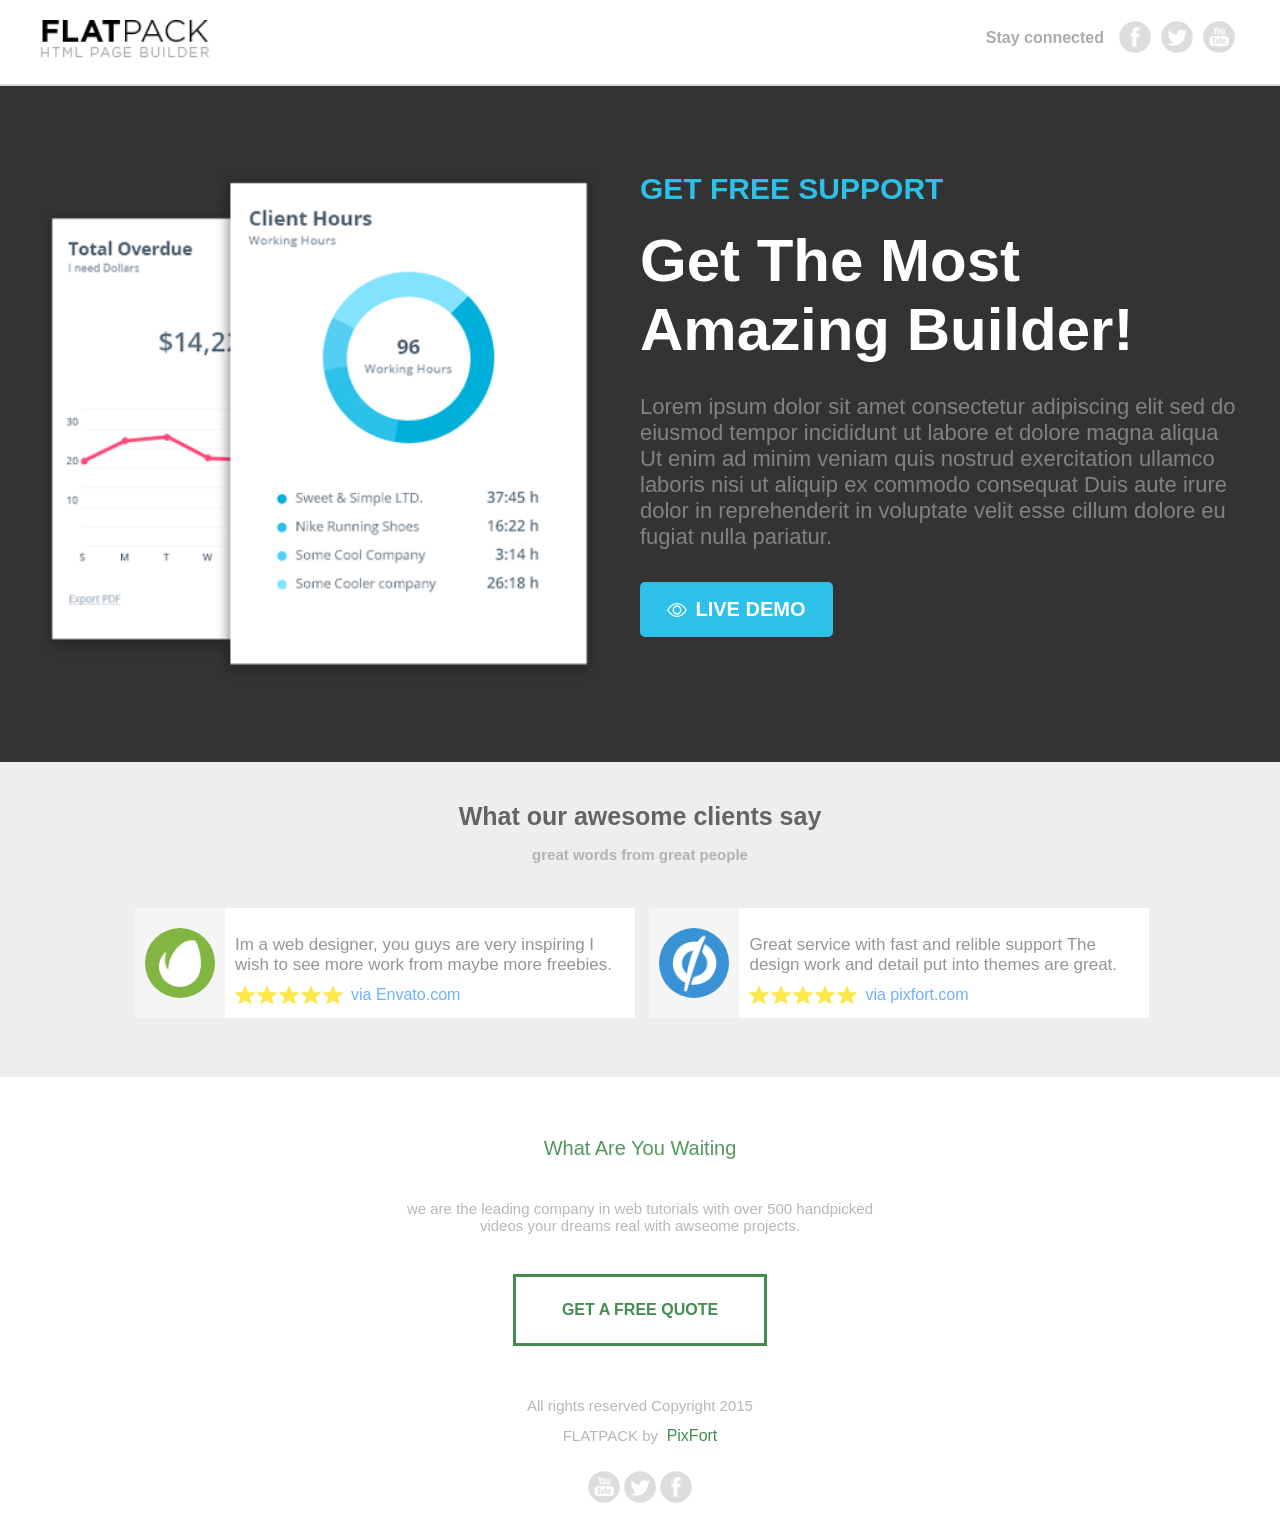
<file: page a/index.html>
<!DOCTYPE html>
<html lang="en">

<head>

    <meta charset="utf-8">
    <title></title>

    <link href="stylesheets/font-awesome.css" rel="stylesheet">
    <link rel="stylesheet" href="https://cdn.jsdelivr.net/npm/bootstrap-icons@1.11.0/font/bootstrap-icons.css">


    <link rel="shortcut icon" href="images/favicon.ico">
    <link rel="apple-touch-icon" href="images/apple-touch-icon.png">
    <link rel="apple-touch-icon" sizes="72x72" href="images/apple-touch-icon-72x72.png">
    <link rel="apple-touch-icon" sizes="114x114" href="images/apple-touch-icon-114x114.png">
    <link rel="stylesheet" href="stylesheets/style.css">

</head>

<body>

    <div id="page" class="page">

        <div class="pixfort_normal_1" id="section_normal_1">
            <div class="header_style pix_builder_bg">
                <div class="container">
                    <div class="sixteen columns">
                        <div class="one-third column alpha">
                            <img src="images/1_normal/logo.png" alt="">
                        </div>
                        <div class="two-thirds column omega">
                            <a href="#" class="slow_fade social_button"><img src="images/social_icons/yt.png"
                                    alt=""></a>
                            <a href="#" class="slow_fade social_button"><img src="images/social_icons/twitter.png"
                                    alt=""></a>
                            <a href="#" class="slow_fade social_button"><img src="images/social_icons/facebook.png"
                                    alt=""></a>
                            <div class="htext_style">
                                <span class="editContent">
                                    <span class="pix_text">Stay connected</span>
                                </span>
                            </div>
                        </div>
                    </div>
                </div><!-- container -->
            </div>
        </div>
        <div class="big_padding dark pix_builder_bg" id="section_normal_4_2">
            <div class="container">
                <div class="sixteen columns">
                    <div class="eight columns alpha pix_container">
                        <img src="images/main/software-img-4.png" class="img_style" alt="">
                    </div>
                    <div class="eight columns omega">
                        <span class="bold_text big_text blue_text editContent">GET FREE SUPPORT</span>
                        <p class="big_title bold_text editContent">Get The Most Amazing Builder!</p>
                        <p class="normal_text light_gray editContent">Lorem ipsum dolor sit amet consectetur adipiscing
                            elit sed do eiusmod tempor incididunt ut labore et dolore magna aliqua Ut enim ad minim
                            veniam quis nostrud exercitation ullamco laboris nisi ut aliquip ex commodo consequat Duis
                            aute irure dolor in reprehenderit in voluptate velit esse cillum dolore eu fugiat nulla
                            pariatur.</p>
                        <a href="#" class="pix_button btn_normal pix_button_flat blue_bg bold_text">
                            <i class="bi bi-eye"></i>
                            <span>LIVE DEMO</span>
                        </a>
                    </div>
                </div>
            </div>
        </div>
        <div class="pixfort_normal_1" id="section_normal_6">
            <div class="envato_unbounce pix_builder_bg">
                <div class="container">
                    <h3 class="L1_style">
                        <span class="editContent pix_text">What our awesome clients say</span>
                    </h3>
                    <h5 class="L2_style">
                        <span class="editContent pix_text">great words from great people</span>
                    </h5>
                    <div class="eight columns stbox alpha">
                        <div class="box_1 pix_builder_bg">
                            <div class="b_style">
                                <img src="images/testimonials/envato-logo.png" class="logo_style" alt="">
                            </div>
                            <div class="txt_style">
                                <p class="txt editContent">Im a web designer, you guys are very inspiring I wish to see
                                    more work from maybe more freebies.</p>
                                <span class="stars_span">
                                    <img src="images/1_normal/stars.original.png" alt="">
                                    <span class="env_st editContent ">
                                        <span class="pix_text">via Envato.com</span>
                                    </span>
                                </span>
                            </div>
                        </div>
                    </div>
                    <div class="eight columns stbox omega">
                        <div class="box_2 pix_builder_bg">
                            <div class="b_style">
                                <img src="images/testimonials/unboune-logo.png" class="logo_style" alt="">
                            </div>
                            <div class="txt_style">
                                <p class="txt editContent">Great service with fast and relible support The design work
                                    and detail put into themes are great.</p>
                                <span class="stars_span">
                                    <img src="images/1_normal/stars.original.png" alt="">
                                    <span class="env_st editContent ">
                                        <span class="pix_text">via pixfort.com</span>
                                    </span>
                                </span>
                            </div>
                        </div>
                    </div>
                </div>
            </div>
        </div>
        <div class="pixfort_agency_14" id="section_agency_5">
            <div class="foot_st pix_builder_bg">
                <div class="container ">
                    <div class="sixteen columns center_text">
                        <div class="f1_style"><span class="editContent"><span class="pix_text">What Are You
                                    Waiting</span></span></div>
                        <div class="f2_style"><span class="editContent"><span class="pix_text">we are the leading
                                    company in web tutorials with over 500 handpicked videos your dreams real with
                                    awseome projects.</span></span></div>
                        <div class="second_link">
                            <span class="get_2_btn "><a class="slow_fade" href="#">GET A FREE QUOTE</a></span>
                        </div>
                        <div class="rights_st"><span class="editContent"><span class="pix_text">All rights reserved
                                    Copyright 2015</span></span></div>
                        <span class="editContent">
                            <span class="pix_text">
                                <span class="rights_st">FLATPACK by&nbsp;</span> <span class="pixfort_st">PixFort</span>
                            </span>
                        </span>
                        <div class="clearfix"></div>
                        <div class="center_btn center_text pix_inline_block">
                            <a href="#" class="slow_fade social_button "><img src="images/social_icons/yt.png"></a>
                            <a href="#" class="slow_fade social_button"><img src="images/social_icons/twitter.png"></a>
                            <a href="#" class="slow_fade social_button"><img src="images/social_icons/facebook.png"></a>
                        </div>
                    </div>
                </div>
            </div>
        </div>
    </div>


</body>

</html>
</file>
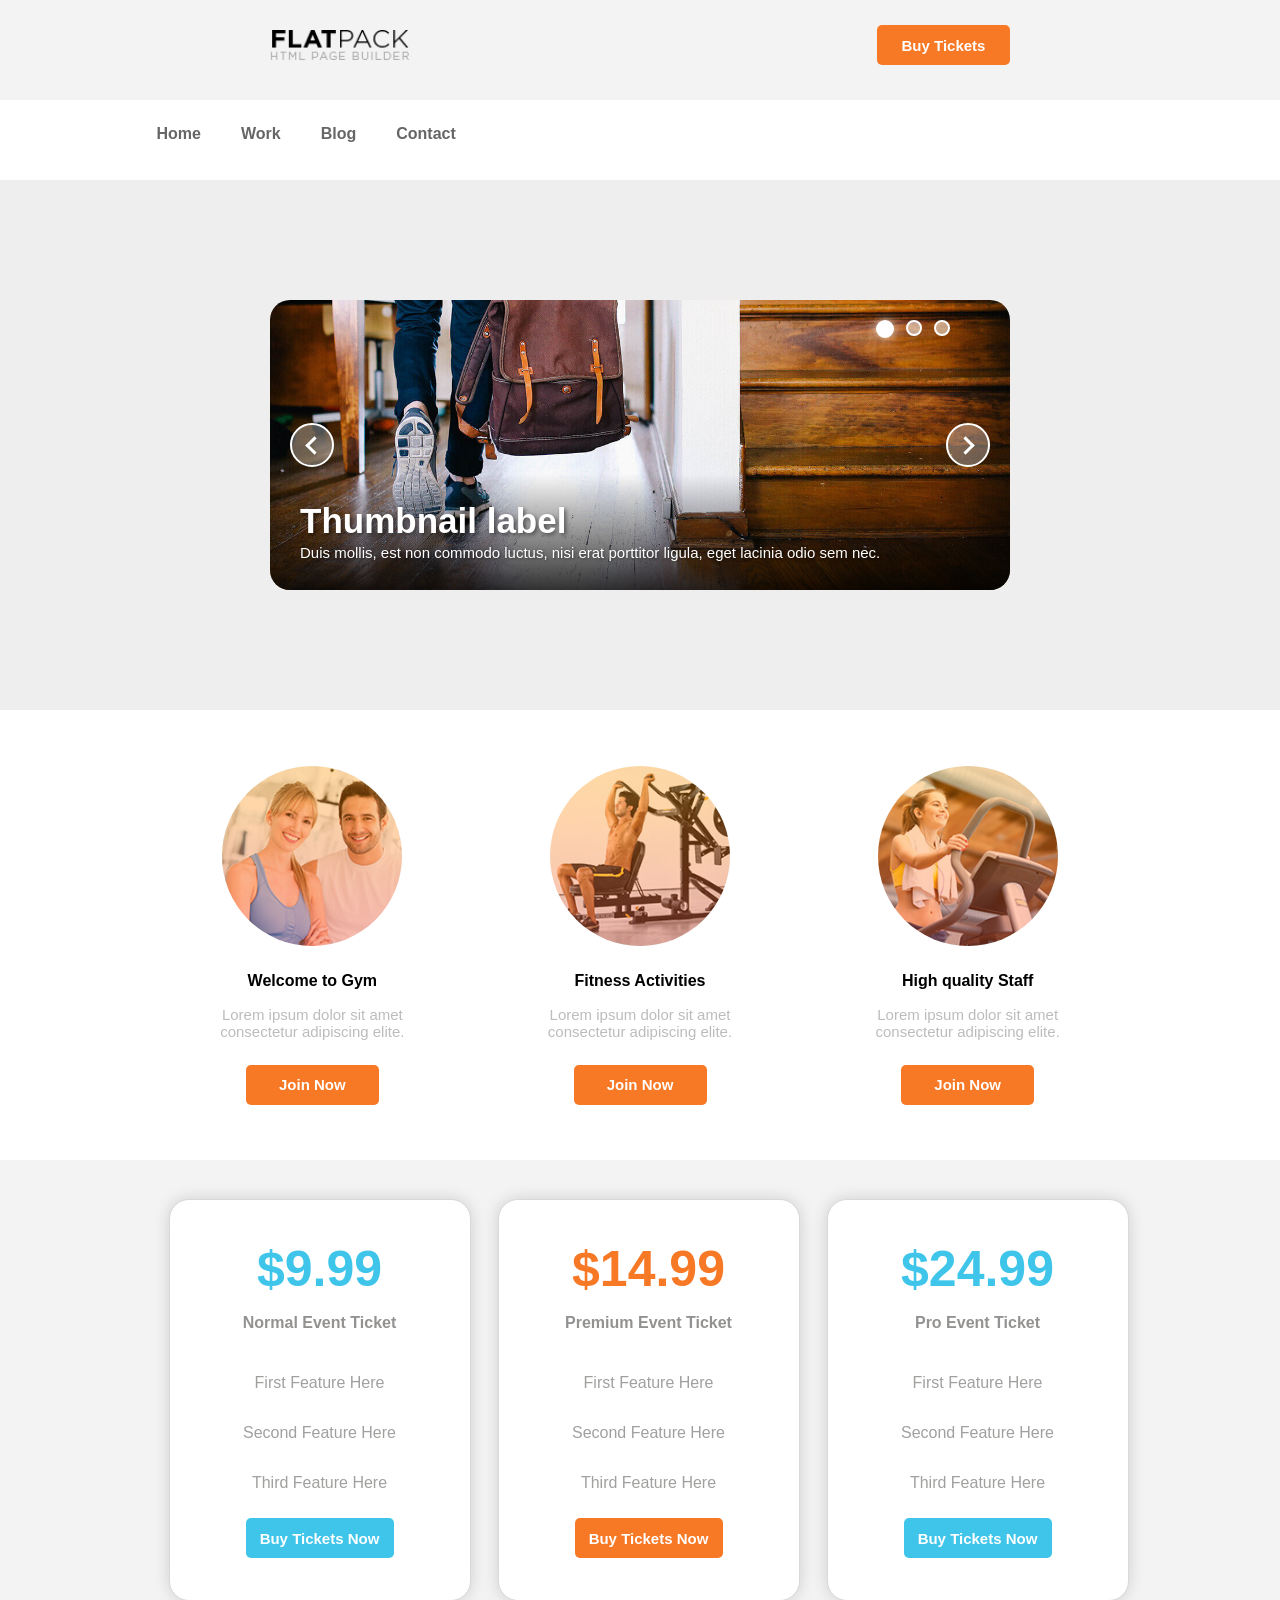
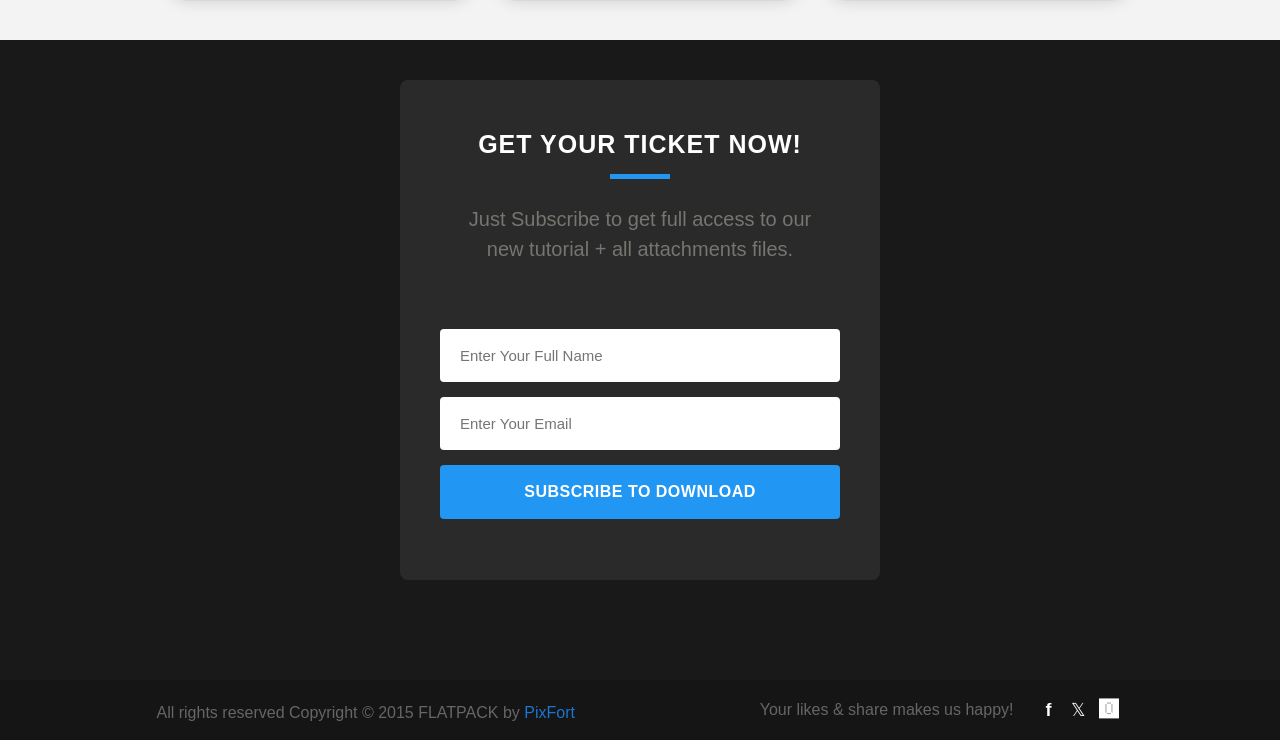
<file: page b/index.html>
<!DOCTYPE html>
<html lang="en">

<head>
    <meta charset="utf-8">
    <title></title>
    <link rel="stylesheet" href="https://cdn.jsdelivr.net/npm/bootstrap-icons@1.11.0/font/bootstrap-icons.css">

    <link href="stylesheets/font-awesome.css" rel="stylesheet">
    <link rel="shortcut icon" href="images/favicon.ico">
    <link rel="apple-touch-icon" href="images/apple-touch-icon.png">
    <link rel="apple-touch-icon" sizes="72x72" href="images/apple-touch-icon-72x72.png">
    <link rel="apple-touch-icon" sizes="114x114" href="images/apple-touch-icon-114x114.png">
    <link rel="stylesheet" href="stylesheets/style.css">
</head>

<body>
    <div id="page" class="page">
        <div class="light_gray_bg small_padding pix_builder_bg" id="section_text_2">
            <div class="container">
                <div class="eight columns alpha mobile_center">
                    <img class="extra_small_padding padding_left_10" src="images/main/logo.png" alt="">
                </div>
                <div class="eight columns omega right_text mobile_center">
                    <a href="#" class="pix_button btn_normal small_wide_button small_bold bold_text orange_bg ">
                        <span>Buy Tickets</span>
                    </a>
                </div>
            </div>
        </div>


        <div class="" id="section_header_1">
            <div class="header_style header_nav_1 pix_builder_bg">
                <div class="container">
                    <div class="sixteen columns firas2">
                        <nav role="navigation" class="navbar navbar-white navbar-embossed navbar-lg pix_nav_1">
                            <div class="containerss">
                                <div class="navbar-header">
                                    <button data-target="#navbar-collapse-02" data-toggle="collapse"
                                        class="navbar-toggle" type="button">
                                        <span class="sr-only">Toggle navigation</span>
                                    </button>

                                </div>
                                <div class="padding_25 right_socials">
                                    <ul class="bottom-icons">
                                        <li><a href="#fakelink"><i class="bi bi-facebook"></i></a></li>
                                        <li><a href="#fakelink"><i class="bi bi-twitter-x"></i></a></li>
                                        <li><a href="#fakelink"><i class="bi bi-instagram"></i></a></li>
                                    </ul>
                                </div>
                                <div id="navbar-collapse-02" class="collapse navbar-collapse">
                                    <ul class="nav navbar-nav navbar-left">
                                        <li class="active propClone"><a href="#">Home</a></li>
                                        <li class="propClone"><a href="#">Work</a></li>
                                        <li class="propClone"><a href="#">Blog</a></li>
                                        <li class="propClone"><a href="#">Contact</a></li>
                                    </ul>
                                </div><!-- /.navbar-collapse -->
                            </div><!-- /.container -->
                        </nav>
                    </div>
                </div><!-- container -->
            </div>
        </div>
        <div class="pixfort_pix_slider pix_builder_bg" id="section_slider">
            <div class="container">
                <div class="sixteen columns">
                    <div id="myCarousel" class="carousel slide" data-interval="false">
                        <!-- Indicators -->
                        <ol class="carousel-indicators">
                            <li data-target="#myCarousel" data-slide-to="0" class="active"></li>
                            <li data-target="#myCarousel" data-slide-to="1"></li>
                            <li data-target="#myCarousel" data-slide-to="2"></li>
                        </ol>
                        <!-- Wrapper for slides -->
                        <div class="carousel-inner">
                            <div class="item active">
                                <img src="images/main/image-1.jpg" alt="">
                                <div class="carousel-caption editContent">
                                    <h3>Thumbnail label</h3>
                                    <p>Duis mollis, est non commodo luctus, nisi erat porttitor ligula, eget lacinia
                                        odio sem nec.</p>
                                </div>
                            </div>
                            <div class="item">
                                <img src="images/main/image-2.jpg" alt="">
                                <div class="carousel-caption editContent">
                                    <h3>Thumbnail label</h3>
                                    <p>Duis mollis, est non commodo luctus, nisi erat porttitor ligula, eget lacinia
                                        odio sem nec.</p>
                                </div>
                            </div>
                            <div class="item">
                                <img src="images/main/image-3.jpg" alt="">
                                <div class="carousel-caption editContent">
                                    <h3>Thumbnail label</h3>
                                    <p>Duis mollis, est non commodo luctus, nisi erat porttitor ligula, eget lacinia
                                        odio sem nec.</p>
                                </div>
                            </div>
                        </div>
                        <!-- Controls -->
                        <a class="left carousel-control fui-arrow-left" href="#myCarousel" data-slide="prev"></a>
                        <a class="right carousel-control fui-arrow-right" href="#myCarousel" data-slide="next"></a>
                    </div>
                </div>
            </div><!-- /.container -->
        </div>
        <div class="pixfort_gym_13 pix_builder_bg" id="section_gym_4">
            <div class="gym_life">
                <div class="container">
                    <div class="sixteen columns  gym_life">

                        <div class="top_padding">
                            <div class="one-third column alpha">
                                <div class="part_st">
                                    <div class="img_gym_st"><img src="images/13_gym/1.jpg" class="logo_style" alt="">
                                    </div>
                                    <div class="text_gym_style">
                                        <p class="gym_st"><span class="editContent">Welcome to Gym</span></p>
                                        <p class="gym_text"><span class="editContent">Lorem ipsum dolor sit amet
                                                consectetur adipiscing elite.</span></p>
                                    </div>

                                    <span class="link_3_btn editContent"><a class="slow_fade pix_text" href="#">Join
                                            Now</a></span>
                                </div>
                            </div>
                            <div class="one-third column ">
                                <div class="part_st">
                                    <div class="img_gym_st"><img src="images/13_gym/2.jpg" class="logo_style" alt="">
                                    </div>
                                    <div class="text_gym_style">
                                        <p class="gym_st"><span class="editContent">Fitness Activities</span></p>
                                        <p class="gym_text"><span class="editContent">Lorem ipsum dolor sit amet
                                                consectetur adipiscing elite.</span></p>
                                    </div>
                                    <span class="link_3_btn editContent"><a class="slow_fade pix_text" href="#">Join
                                            Now</a></span>
                                </div>
                            </div>
                            <div class="one-third column  omega">
                                <div class="part_st">
                                    <div class="img_gym_st"><img src="images/13_gym/3.jpg" class="logo_style" alt="">
                                    </div>
                                    <div class="text_gym_style">
                                        <p class="gym_st"><span class="editContent">High quality Staff</span></p>
                                        <p class="gym_text"><span class="editContent">Lorem ipsum dolor sit amet
                                                consectetur adipiscing elite.</span></p>
                                    </div>
                                    <span class="link_3_btn editContent">
                                        <a class="slow_fade pix_text" href="#">Join Now</a>
                                    </span>
                                </div>
                            </div>
                        </div>
                    </div>
                </div>
            </div>
        </div>
        <div class="center_text  padding_bottom_60 light_gray_bg pix_builder_bg" id="section_intro_title">
            <div class="container ">
                <div class="one-third column">
                    <div class="flat_pricing pix_builder_bg">
                        <p class="big_title blue_text editContent">
                            <strong>$9.99</strong>
                        </p>
                        <p class="light_gray editContent">
                            <strong>Normal Event Ticket</strong>
                        </p>
                        <ul class="flat_pricing_list light_gray">
                            <li class="pix_text">
                                <span class="editContent">
                                    First Feature Here
                                </span>
                            </li>
                            <li class="pix_text">
                                <span class="editContent">
                                    Second Feature Here
                                </span>
                            </li>
                            <li class="pix_text">
                                <span class="editContent">
                                    Third Feature Here
                                </span>
                            </li>
                        </ul>
                        <a href="#" class="active_bg_open pix_button btn_normal btn_big bold_text blue_bg ">
                            <span>Buy Tickets Now</span>
                        </a>
                    </div>
                </div>
                <div class="one-third column">
                    <div class="flat_pricing pix_builder_bg">
                        <p class="big_title orange margin_bottom_10 editContent">
                            <strong>$14.99</strong>
                        </p>
                        <p class="light_gray editContent">
                            <strong>Premium Event Ticket</strong>
                        </p>
                        <ul class="flat_pricing_list light_gray">
                            <li class="pix_text">
                                <span class="editContent">
                                    First Feature Here
                                </span>
                            </li>
                            <li class="pix_text">
                                <span class="editContent">
                                    Second Feature Here
                                </span>
                            </li>
                            <li class="pix_text">
                                <span class="editContent">
                                    Third Feature Here
                                </span>
                            </li>
                        </ul>
                        <a href="#" class="active_bg_open pix_button btn_normal btn_big bold_text orange_bg ">
                            <span>Buy Tickets Now</span>
                        </a>
                    </div>
                </div>
                <div class="one-third column">
                    <div class="flat_pricing pix_builder_bg">
                        <p class="big_title blue_text editContent">
                            <strong>$24.99</strong>
                        </p>
                        <p class="light_gray editContent">
                            <strong>Pro Event Ticket</strong>
                        </p>
                        <ul class="flat_pricing_list light_gray">
                            <li class="pix_text">
                                <span class="editContent">
                                    First Feature Here
                                </span>
                            </li>
                            <li class="pix_text">
                                <span class="editContent">
                                    Second Feature Here
                                </span>
                            </li>
                            <li class="pix_text">
                                <span class="editContent">
                                    Third Feature Here
                                </span>
                            </li>
                        </ul>
                        <a href="#" class="active_bg_open pix_button btn_normal btn_big bold_text blue_bg ">
                            <span>Buy Tickets Now</span>
                        </a>
                    </div>
                </div>
            </div>
        </div>
        <div class="pixfort_party_15" id="section_party_3">
            <div class="subscribe pix_builder_bg">
                <div class="container">
                    <div class="sixteen columns">
                        <div class="text_input pix_builder_bg">
                            <div class="headtext_style">
                                <span class="editContent">
                                    <span class="pix_text">
                                        GET YOUR TICKET NOW!
                                    </span>
                                </span>
                            </div>
                            <div class="segment pix_builder_bg"></div>
                            <span class="editContent">
                                <p class="subtext_style">
                                    Just Subscribe to get full access to our new tutorial + all attachments files.
                                </p>
                            </span>
                            <div class="contact_st">
                                <form id="contact_form" pix-confirm="hidden_pix_15">
                                    <div id="result"></div>
                                    <input type="text" name="name" id="name" placeholder="Enter Your Full Name"
                                        class="pix_text">
                                    <input type="email" name="email" id="email" placeholder="Enter Your Email"
                                        class="pix_text">
                                    <button class="subscribe_btn pix_text" id="submit_btn_15">
                                        <span class="editContent">SUBSCRIBE TO DOWNLOAD</span>
                                    </button>
                                </form>
                            </div>
                        </div>
                    </div>
                </div>
            </div>
        </div>
        <div id="hidden_pix_15" class="confirm_page confirm_page_15 pix_builder_bg">
            <div class="pixfort_party_15">
                <div class="confirm_header">
                    <span class="editContent">
                        <span class="pix_text">
                            Thank You Very Much!
                        </span>
                    </span>
                </div>
                <div class="confirm_text">
                    <span class="editContent">
                        <span class="pix_text">
                            Lorem ipsum dolor sit amet consectetur adipiscing elit sed do eiusmod tempor incididunt.
                        </span>
                    </span>
                </div>
                <div class="center_text padding_bottom_60">
                    <ul class="bottom-icons confirm_icons center_text big_title pix_inline_block">
                        <li><a class="pi pixicon-facebook6 white" href="#fakelink"></a></li>
                        <li><a class="pi pixicon-twitter6 white" href="#fakelink"></a></li>
                        <li><a class="pi pixicon-googleplus7 white" href="#fakelink"></a></li>
                    </ul>
                </div>
            </div>
        </div>
        <div class="pixfort_party_15" id="section_party_4">
            <div class="foot_st pix_builder_bg">
                <div class="container">
                    <div class="sixteen columns">
                        <div class="seven columns alpha">
                            <span class="editContent">
                                <span class="pix_text">
                                    <span class="rights_st"> All rights reserved Copyright © 2015 FLATPACK by
                                        <span class="pixfort_st">PixFort</span>
                                    </span>
                                </span>
                            </span>
                        </div>
                        <div class="nine columns omega ">
                            <div class="socbuttons">
                                <div class="soc_icons pix_builder_bg">
                                    <ul class="bottom-icons">
                                        <li><a class="pi pixicon-facebook2 normal_gray" href="#fakelink"></a></li>
                                        <li><a class="pi pixicon-twitter2 normal_gray" href="#fakelink"></a></li>
                                        <li><a class="pi pixicon-instagram normal_gray" href="#fakelink"></a></li>
                                    </ul>
                                </div>
                                <div class="likes_st">
                                    <span class="editContent">
                                        <span class="pix_text">Your likes &amp; share makes us happy!</span>
                                    </span>
                                </div>
                            </div>
                        </div>
                    </div>
                </div>
            </div>
        </div>
    </div>
    <script src="js.js"></script>

</body>

</html>
</file>
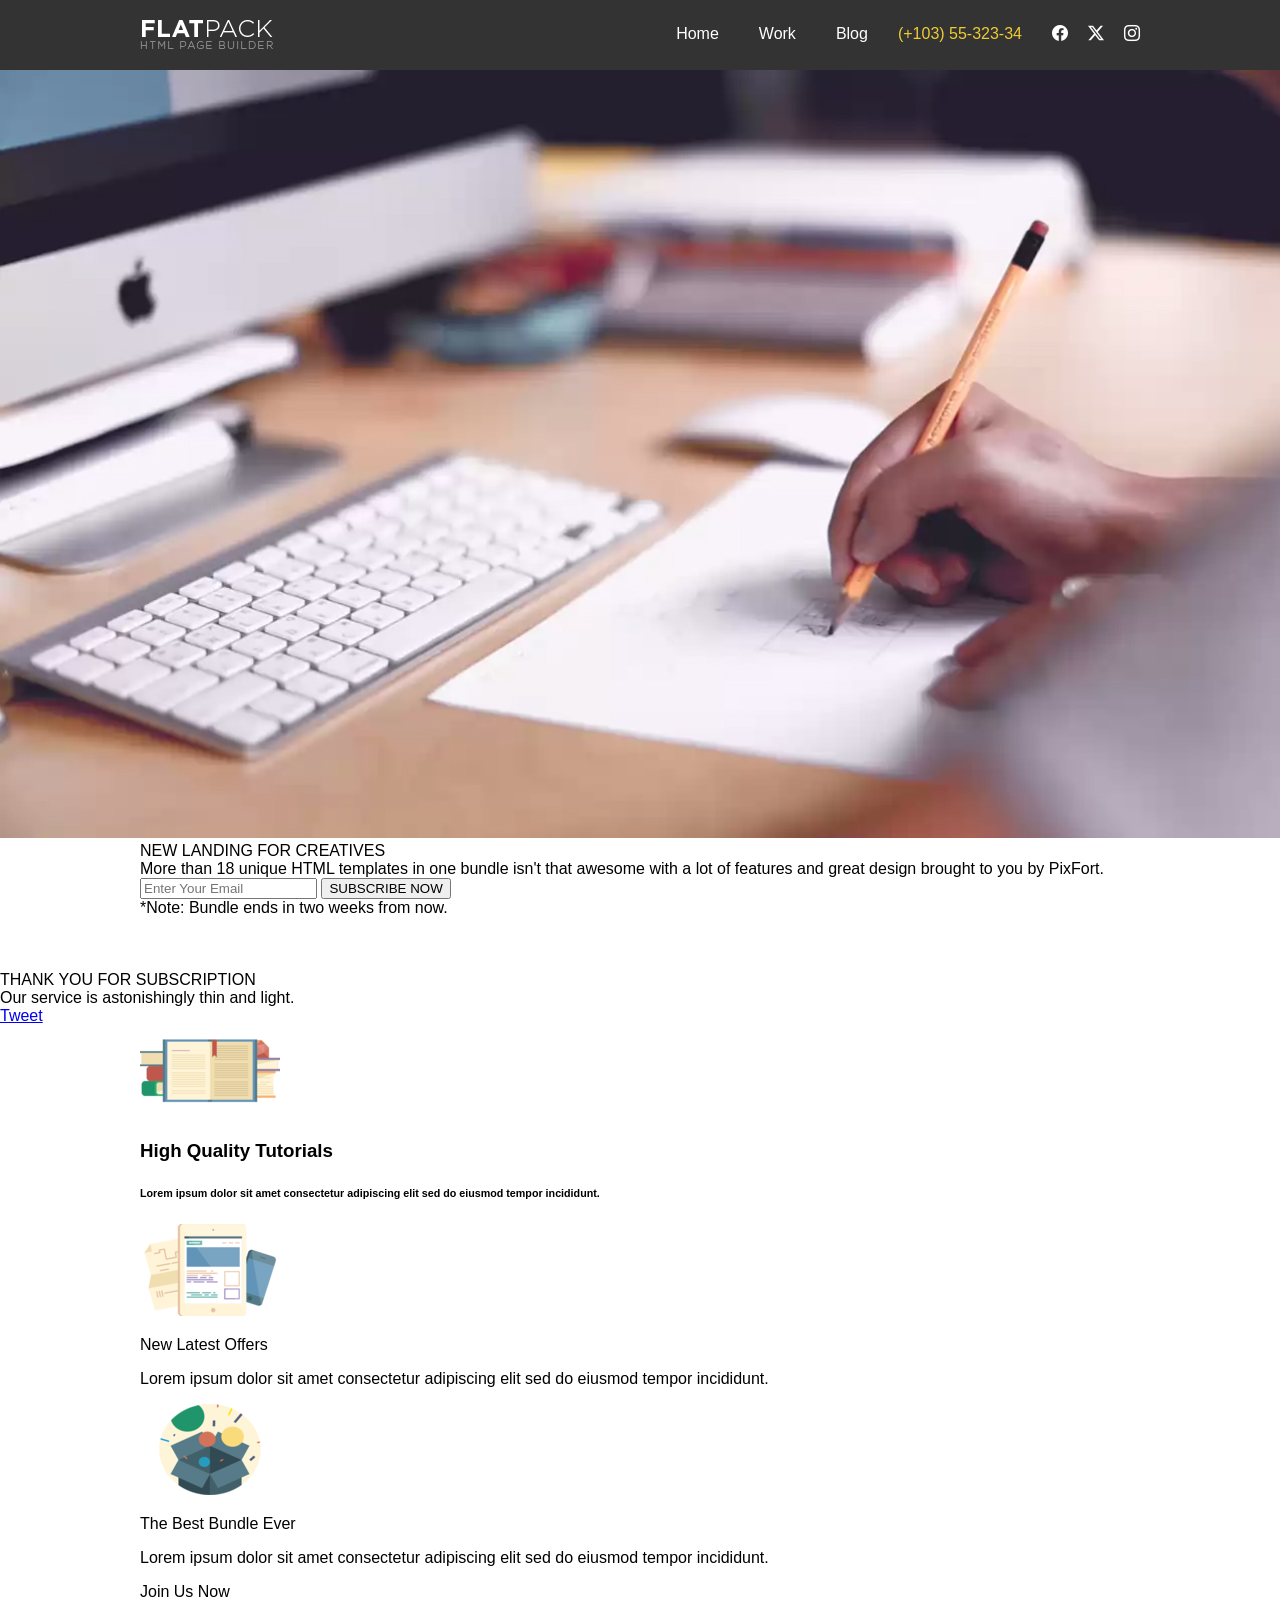
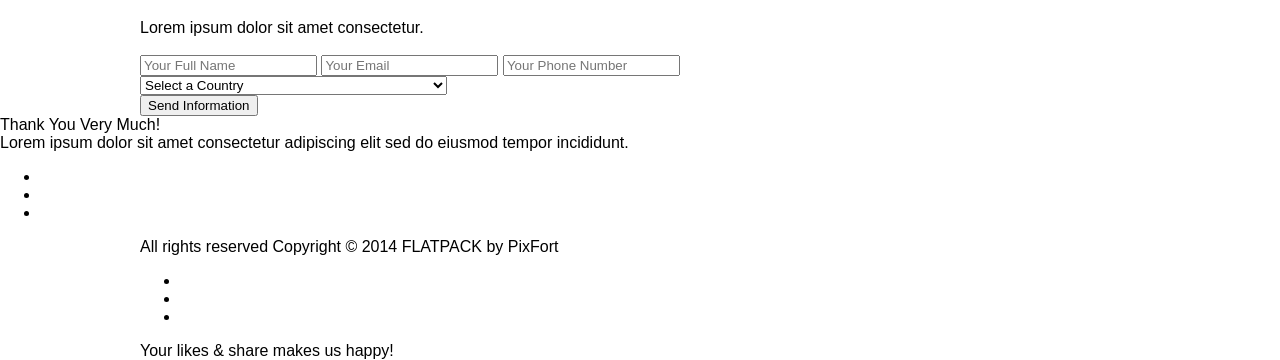
<file: page c/index.html>
<!DOCTYPE html>
<html lang="en">

<head>
    <meta charset="utf-8">
    <title></title>
    <link href="stylesheets/font-awesome.css" rel="stylesheet">
    <link rel="shortcut icon" href="images/favicon.ico">
    <link rel="apple-touch-icon" href="images/apple-touch-icon.png">
    <link rel="apple-touch-icon" sizes="72x72" href="images/apple-touch-icon-72x72.png">
    <link rel="apple-touch-icon" sizes="114x114" href="images/apple-touch-icon-114x114.png">
    <link rel="stylesheet" href="stylesheets/style.css">
    <link rel="stylesheet" href="https://cdn.jsdelivr.net/npm/bootstrap-icons@1.11.0/font/bootstrap-icons.css">

</head>

<body>

    <div id="page" class="page">
        <div class="pixfort_normal_1" id="section_header_2_dark">
            <div class=" header_nav_1 dark pix_builder_bg">
                <div class="container">
                    <div class="sixteen columns firas2">
                        <nav role="navigation" class="navbar navbar-white navbar-embossed navbar-lg pix_nav_1">
                            <div class="containerss">
                                <div class="navbar-header">
                                    <button data-target="#navbar-collapse-02" data-toggle="collapse"
                                        class="navbar-toggle pix_text" type="button">
                                        <span class="sr-only ">Toggle navigation</span>
                                    </button>
                                    <img src="images/main/logo-dark.png" class="pix_nav_logo" alt="">
                                </div>
                                <div id="navbar-collapse-02" class="collapse navbar-collapse">
                                    <ul class="nav navbar-nav navbar-right">
                                        <li class="active propClone"><a href="#">Home</a></li>
                                        <li class="propClone"><a href="#">Work</a></li>
                                        <li class="propClone"><a href="#">Blog</a></li>
                                        <li class="propClone"><span class="text_span editContent">(+103)
                                                55-323-34</span></li>
                                        <li class="propClone icon-item"><i class="bi bi-facebook" href="#fakelink"></i>
                                            </a></li>
                                        <li class="propClone icon-item"><i class="bi bi-twitter-x" href="#fakelink"></i>
                                        </li>
                                        <li class="propClone icon-item"><i class="bi bi-instagram" href="#fakelink"></i>
                                        </li>
                                    </ul>
                                </div><!-- /.navbar-collapse -->
                            </div><!-- /.container -->
                        </nav>
                    </div>
                </div><!-- container -->
            </div>
        </div>
        <div class="pixfort_normal_1 creative_video_header" id="section_pix_4">
            <div class="has-video creative_header">
                <div class="mask"></div>
                <div class="pix_video_div section_video">
                    <video autoplay="" poster="images/video/video_bg.jpg" class="bgvid" loop="">
                        <source src="images/video/video_bg.webm" type="video/webm">
                        <source src="images/video/video_bg.mp4" type="video/mp4">
                        <source src="images/video/video_bg.ogv" type="video/ogv">
                    </video>
                </div>
                <div class="section_wrapper clearfix">
                    <div class="container">
                        <div class="sixteen columns context_style">
                            <div class="title_style">
                                <span class="editContent">
                                    <span class="pix_text">NEW LANDING FOR CREATIVES</span>
                                </span>
                            </div>
                            <div class="subtitle_style">
                                <span class="creative_h_text">
                                    <span class="editContent"><span class="pix_text">More than 18 unique HTML templates
                                            in one bundle isn't that awesome with a lot of features and great design
                                            brought to you by PixFort.</span></span>
                                </span>
                            </div>
                            <div class="email_subscribe pix_builder_bg">
                                <form id="contact_form" pix-confirm="hidden_pix_1">
                                    <input type="email" name="email" id="email" placeholder="Enter Your Email"
                                        class="pix_text">
                                    <button class="subscribe_btn pix_text" id="subscribe_btn_1">SUBSCRIBE NOW</button>
                                    <div id="result"></div>
                                </form>
                            </div>
                            <div class="note_st">
                                <span class="creative_note"><span class="editContent"><span class="pix_text">*Note:
                                            Bundle ends in two weeks from now.</span></span></span>
                            </div>
                        </div>
                    </div><!-- container -->
                </div>
            </div>
        </div>
        <div id="hidden_pix_1" class="confirm_page confirm_page_1 pix_builder_bg">
            <div class="pixfort_normal_1">
                <div class="confirm_logo">
                    <span class="conf_img">
                        <img src="images/video/confirm1.png" alt="">
                    </span>
                </div>
                <div class="confirm_header">
                    <span class="editContent">
                        <span class="pix_text">THANK YOU FOR SUBSCRIPTION</span>
                    </span>
                </div>
                <div class="confirm_text">
                    <span class="editContent">
                        <span class="pix_text">Our service is astonishingly thin and light.</span>
                    </span>
                </div>
                <div class="confirm_social">
                    <div class="confirm_social_box pix_builder_bg">
                        <a href="https://twitter.com/share" class="twitter-share-button" data-via="pixfort"
                            data-count="none">Tweet</a>
                        <span class="confirm_gp">
                            <span class="g-plusone " data-size="medium" data-annotation="none"></span>
                        </span>
                        <div class="fb-like"
                            data-href="http://themeforest.net/item/flatpack-landing-pages-pack-with-page-builder/10591107"
                            data-layout="button" data-action="like" data-show-faces="false" data-share="false"></div>
                    </div>
                </div>
            </div>
        </div>
        <div class="section_pointer" pix-name="video"></div>
        <div class="pixfort_university_6" id="section_university_5">
            <div class="join_us_section pix_builder_bg">
                <div class="container">
                    <div class="sixteen columns">
                        <div class="ten columns  alpha">
                            <div class="zone_left">
                                <div class="psingle_item">
                                    <div class="icon_st"> <img src="images/6_university/icon_1.png" alt=""></div>
                                    <div class="text_st">
                                        <h3 class="title_st editContent">High Quality Tutorials</h3>
                                        <h6 class="subject_st editContent">Lorem ipsum dolor sit amet consectetur
                                            adipiscing elit sed do eiusmod tempor incididunt.</h6>
                                    </div>
                                </div>
                                <div class="clearfix"></div>
                                <div class="psingle_item">
                                    <div class="icon_st"> <img src="images/6_university/icon_2.png" alt=""></div>
                                    <div class="text_st">
                                        <p class="title_st editContent">New Latest Offers</p>
                                        <p class="subject_st editContent">Lorem ipsum dolor sit amet consectetur
                                            adipiscing elit sed do eiusmod tempor incididunt.</p>
                                    </div>
                                </div>
                                <div class="clearfix"></div>
                                <div class="psingle_item">
                                    <div class="icon_st"> <img src="images/6_university/icon_3.png" alt=""></div>
                                    <div class="text_st">
                                        <p class="title_st editContent">The Best Bundle Ever</p>
                                        <p class="subject_st editContent">Lorem ipsum dolor sit amet consectetur
                                            adipiscing elit sed do eiusmod tempor incididunt.</p>
                                    </div>
                                </div>
                            </div>
                        </div>
                        <div class="six columns omega">
                            <div class="substyle pix_builder_bg">
                                <div class="title-style"><span class="editContent"><span class="pix_text">Join Us
                                            Now</span></span></div>
                                <br>
                                <div class="text-style">
                                    <span class="editContent"><span class="pix_text">Lorem ipsum dolor sit amet
                                            consectetur.</span></span>
                                </div><br>
                                <div class="clearfix"></div>
                                <form id="contact_form" pix-confirm="hidden_pix_6">
                                    <div id="result"></div>
                                    <input type="text" name="name" id="name" placeholder="Your Full Name"
                                        class="pix_text">
                                    <input type="email" name="email" id="email" placeholder="Your Email"
                                        class="pix_text">
                                    <input type="text" name="number" id="number" placeholder="Your Phone Number"
                                        class="pix_text">
                                    <div class="select_st">
                                        <select id="countries" name="countries" class="pix_text">
                                            <option value="">Select a Country</option>
                                            <option value="Afghanistan">Afghanistan</option>
                                            <option value="Aland Islands">Aland Islands</option>
                                            <option value="Albania">Albania</option>
                                            <option value="Algeria">Algeria</option>
                                            <option value="American Samoa">American Samoa</option>
                                            <option value="Andorra">Andorra</option>
                                            <option value="Angola">Angola</option>
                                            <option value="Anguilla">Anguilla</option>
                                            <option value="Antarctica">Antarctica</option>
                                            <option value="Antigua and Barbuda">Antigua and Barbuda</option>
                                            <option value="Argentina">Argentina</option>
                                            <option value="Armenia">Armenia</option>
                                            <option value="Aruba">Aruba</option>
                                            <option value="Australia">Australia</option>
                                            <option value="Austria">Austria</option>
                                            <option value="Azerbaijan">Azerbaijan</option>
                                            <option value="Bahamas">Bahamas</option>
                                            <option value="Bahrain">Bahrain</option>
                                            <option value="Bangladesh">Bangladesh</option>
                                            <option value="Barbados">Barbados</option>
                                            <option value="Belarus">Belarus</option>
                                            <option value="Belgium">Belgium</option>
                                            <option value="Belize">Belize</option>
                                            <option value="Benin">Benin</option>
                                            <option value="Bermuda">Bermuda</option>
                                            <option value="Bhutan">Bhutan</option>
                                            <option value="Bolivia">Bolivia</option>
                                            <option value="Bosnia and Herzegovina">Bosnia and Herzegovina</option>
                                            <option value="Botswana">Botswana</option>
                                            <option value="Bouvet Island">Bouvet Island</option>
                                            <option value="Brazil">Brazil</option>
                                            <option value="British Indian Ocean Territory">British Indian Ocean
                                                Territory</option>
                                            <option value="Brunei Darussalam">Brunei Darussalam</option>
                                            <option value="Bulgaria">Bulgaria</option>
                                            <option value="Burkina Faso">Burkina Faso</option>
                                            <option value="Burundi">Burundi</option>
                                            <option value="Cambodia">Cambodia</option>
                                            <option value="Cameroon">Cameroon</option>
                                            <option value="Canada">Canada</option>
                                            <option value="Cape Verde">Cape Verde</option>
                                            <option value="Cayman Islands">Cayman Islands</option>
                                            <option value="Central African Republic">Central African Republic</option>
                                            <option value="Chad">Chad</option>
                                            <option value="Chile">Chile</option>
                                            <option value="China">China</option>
                                            <option value="Christmas Island">Christmas Island</option>
                                            <option value="Cocos (Keeling) Islands">Cocos (Keeling) Islands</option>
                                            <option value="Colombia">Colombia</option>
                                            <option value="Comoros">Comoros</option>
                                            <option value="Congo">Congo</option>
                                            <option value="Congo, The Democratic Republic of The">Congo, The Democratic
                                                Republic of The</option>
                                            <option value="Cook Islands">Cook Islands</option>
                                            <option value="Costa Rica">Costa Rica</option>
                                            <option value="Cote D'ivoire">Cote D'ivoire</option>
                                            <option value="Croatia">Croatia</option>
                                            <option value="Cuba">Cuba</option>
                                            <option value="Cyprus">Cyprus</option>
                                            <option value="Czech Republic">Czech Republic</option>
                                            <option value="Denmark">Denmark</option>
                                            <option value="Djibouti">Djibouti</option>
                                            <option value="Dominica">Dominica</option>
                                            <option value="Dominican Republic">Dominican Republic</option>
                                            <option value="Ecuador">Ecuador</option>
                                            <option value="Egypt">Egypt</option>
                                            <option value="El Salvador">El Salvador</option>
                                            <option value="Equatorial Guinea">Equatorial Guinea</option>
                                            <option value="Eritrea">Eritrea</option>
                                            <option value="Estonia">Estonia</option>
                                            <option value="Ethiopia">Ethiopia</option>
                                            <option value="Falkland Islands (Malvinas)">Falkland Islands (Malvinas)
                                            </option>
                                            <option value="Faroe Islands">Faroe Islands</option>
                                            <option value="Fiji">Fiji</option>
                                            <option value="Finland">Finland</option>
                                            <option value="France">France</option>
                                            <option value="French Guiana">French Guiana</option>
                                            <option value="French Polynesia">French Polynesia</option>
                                            <option value="French Southern Territories">French Southern Territories
                                            </option>
                                            <option value="Gabon">Gabon</option>
                                            <option value="Gambia">Gambia</option>
                                            <option value="Georgia">Georgia</option>
                                            <option value="Germany">Germany</option>
                                            <option value="Ghana">Ghana</option>
                                            <option value="Gibraltar">Gibraltar</option>
                                            <option value="Greece">Greece</option>
                                            <option value="Greenland">Greenland</option>
                                            <option value="Grenada">Grenada</option>
                                            <option value="Guadeloupe">Guadeloupe</option>
                                            <option value="Guam">Guam</option>
                                            <option value="Guatemala">Guatemala</option>
                                            <option value="Guernsey">Guernsey</option>
                                            <option value="Guinea">Guinea</option>
                                            <option value="Guinea-bissau">Guinea-bissau</option>
                                            <option value="Guyana">Guyana</option>
                                            <option value="Haiti">Haiti</option>
                                            <option value="Heard Island and Mcdonald Islands">Heard Island and Mcdonald
                                                Islands</option>
                                            <option value="Holy See (Vatican City State)">Holy See (Vatican City State)
                                            </option>
                                            <option value="Honduras">Honduras</option>
                                            <option value="Hong Kong">Hong Kong</option>
                                            <option value="Hungary">Hungary</option>
                                            <option value="Iceland">Iceland</option>
                                            <option value="India">India</option>
                                            <option value="Indonesia">Indonesia</option>
                                            <option value="Iran, Islamic Republic of">Iran, Islamic Republic of</option>
                                            <option value="Iraq">Iraq</option>
                                            <option value="Ireland">Ireland</option>
                                            <option value="Isle of Man">Isle of Man</option>
                                            <option value="Israel">Israel</option>
                                            <option value="Italy">Italy</option>
                                            <option value="Jamaica">Jamaica</option>
                                            <option value="Japan">Japan</option>
                                            <option value="Jersey">Jersey</option>
                                            <option value="Jordan">Jordan</option>
                                            <option value="Kazakhstan">Kazakhstan</option>
                                            <option value="Kenya">Kenya</option>
                                            <option value="Kiribati">Kiribati</option>
                                            <option value="Korea, Democratic People's Republic of">Korea, Democratic
                                                People's Republic of</option>
                                            <option value="Korea, Republic of">Korea, Republic of</option>
                                            <option value="Kuwait">Kuwait</option>
                                            <option value="Kyrgyzstan">Kyrgyzstan</option>
                                            <option value="Lao People's Democratic Republic">Lao People's Democratic
                                                Republic</option>
                                            <option value="Latvia">Latvia</option>
                                            <option value="Lebanon">Lebanon</option>
                                            <option value="Lesotho">Lesotho</option>
                                            <option value="Liberia">Liberia</option>
                                            <option value="Libyan Arab Jamahiriya">Libyan Arab Jamahiriya</option>
                                            <option value="Liechtenstein">Liechtenstein</option>
                                            <option value="Lithuania">Lithuania</option>
                                            <option value="Luxembourg">Luxembourg</option>
                                            <option value="Macao">Macao</option>
                                            <option value="Macedonia, The Former Yugoslav Republic of">Macedonia, The
                                                Former Yugoslav Republic of</option>
                                            <option value="Madagascar">Madagascar</option>
                                            <option value="Malawi">Malawi</option>
                                            <option value="Malaysia">Malaysia</option>
                                            <option value="Maldives">Maldives</option>
                                            <option value="Mali">Mali</option>
                                            <option value="Malta">Malta</option>
                                            <option value="Marshall Islands">Marshall Islands</option>
                                            <option value="Martinique">Martinique</option>
                                            <option value="Mauritania">Mauritania</option>
                                            <option value="Mauritius">Mauritius</option>
                                            <option value="Mayotte">Mayotte</option>
                                            <option value="Mexico">Mexico</option>
                                            <option value="Micronesia, Federated States of">Micronesia, Federated States
                                                of</option>
                                            <option value="Moldova, Republic of">Moldova, Republic of</option>
                                            <option value="Monaco">Monaco</option>
                                            <option value="Mongolia">Mongolia</option>
                                            <option value="Montenegro">Montenegro</option>
                                            <option value="Montserrat">Montserrat</option>
                                            <option value="Morocco">Morocco</option>
                                            <option value="Mozambique">Mozambique</option>
                                            <option value="Myanmar">Myanmar</option>
                                            <option value="Namibia">Namibia</option>
                                            <option value="Nauru">Nauru</option>
                                            <option value="Nepal">Nepal</option>
                                            <option value="Netherlands">Netherlands</option>
                                            <option value="Netherlands Antilles">Netherlands Antilles</option>
                                            <option value="New Caledonia">New Caledonia</option>
                                            <option value="New Zealand">New Zealand</option>
                                            <option value="Nicaragua">Nicaragua</option>
                                            <option value="Niger">Niger</option>
                                            <option value="Nigeria">Nigeria</option>
                                            <option value="Niue">Niue</option>
                                            <option value="Norfolk Island">Norfolk Island</option>
                                            <option value="Northern Mariana Islands">Northern Mariana Islands</option>
                                            <option value="Norway">Norway</option>
                                            <option value="Oman">Oman</option>
                                            <option value="Pakistan">Pakistan</option>
                                            <option value="Palau">Palau</option>
                                            <option value="Palestinian Territory, Occupied">Palestinian Territory,
                                                Occupied</option>
                                            <option value="Panama">Panama</option>
                                            <option value="Papua New Guinea">Papua New Guinea</option>
                                            <option value="Paraguay">Paraguay</option>
                                            <option value="Peru">Peru</option>
                                            <option value="Philippines">Philippines</option>
                                            <option value="Pitcairn">Pitcairn</option>
                                            <option value="Poland">Poland</option>
                                            <option value="Portugal">Portugal</option>
                                            <option value="Puerto Rico">Puerto Rico</option>
                                            <option value="Qatar">Qatar</option>
                                            <option value="Reunion">Reunion</option>
                                            <option value="Romania">Romania</option>
                                            <option value="Russian Federation">Russian Federation</option>
                                            <option value="Rwanda">Rwanda</option>
                                            <option value="Saint Helena">Saint Helena</option>
                                            <option value="Saint Kitts and Nevis">Saint Kitts and Nevis</option>
                                            <option value="Saint Lucia">Saint Lucia</option>
                                            <option value="Saint Pierre and Miquelon">Saint Pierre and Miquelon</option>
                                            <option value="Saint Vincent and The Grenadines">Saint Vincent and The
                                                Grenadines</option>
                                            <option value="Samoa">Samoa</option>
                                            <option value="San Marino">San Marino</option>
                                            <option value="Sao Tome and Principe">Sao Tome and Principe</option>
                                            <option value="Saudi Arabia">Saudi Arabia</option>
                                            <option value="Senegal">Senegal</option>
                                            <option value="Serbia">Serbia</option>
                                            <option value="Seychelles">Seychelles</option>
                                            <option value="Sierra Leone">Sierra Leone</option>
                                            <option value="Singapore">Singapore</option>
                                            <option value="Slovakia">Slovakia</option>
                                            <option value="Slovenia">Slovenia</option>
                                            <option value="Solomon Islands">Solomon Islands</option>
                                            <option value="Somalia">Somalia</option>
                                            <option value="South Africa">South Africa</option>
                                            <option value="South Georgia and The South Sandwich Islands">South Georgia
                                                and The South Sandwich Islands</option>
                                            <option value="Spain">Spain</option>
                                            <option value="Sri Lanka">Sri Lanka</option>
                                            <option value="Sudan">Sudan</option>
                                            <option value="Suriname">Suriname</option>
                                            <option value="Svalbard and Jan Mayen">Svalbard and Jan Mayen</option>
                                            <option value="Swaziland">Swaziland</option>
                                            <option value="Sweden">Sweden</option>
                                            <option value="Switzerland">Switzerland</option>
                                            <option value="Syrian Arab Republic">Syrian Arab Republic</option>
                                            <option value="Taiwan, Province of China">Taiwan, Province of China</option>
                                            <option value="Tajikistan">Tajikistan</option>
                                            <option value="Tanzania, United Republic of">Tanzania, United Republic of
                                            </option>
                                            <option value="Thailand">Thailand</option>
                                            <option value="Timor-leste">Timor-leste</option>
                                            <option value="Togo">Togo</option>
                                            <option value="Tokelau">Tokelau</option>
                                            <option value="Tonga">Tonga</option>
                                            <option value="Trinidad and Tobago">Trinidad and Tobago</option>
                                            <option value="Tunisia">Tunisia</option>
                                            <option value="Turkey">Turkey</option>
                                            <option value="Turkmenistan">Turkmenistan</option>
                                            <option value="Turks and Caicos Islands">Turks and Caicos Islands</option>
                                            <option value="Tuvalu">Tuvalu</option>
                                            <option value="Uganda">Uganda</option>
                                            <option value="Ukraine">Ukraine</option>
                                            <option value="United Arab Emirates">United Arab Emirates</option>
                                            <option value="United Kingdom">United Kingdom</option>
                                            <option value="United States">United States</option>
                                            <option value="United States Minor Outlying Islands">United States Minor
                                                Outlying Islands</option>
                                            <option value="Uruguay">Uruguay</option>
                                            <option value="Uzbekistan">Uzbekistan</option>
                                            <option value="Vanuatu">Vanuatu</option>
                                            <option value="Venezuela">Venezuela</option>
                                            <option value="Viet Nam">Viet Nam</option>
                                            <option value="Virgin Islands, British">Virgin Islands, British</option>
                                            <option value="Virgin Islands, U.S.">Virgin Islands, U.S.</option>
                                            <option value="Wallis and Futuna">Wallis and Futuna</option>
                                            <option value="Western Sahara">Western Sahara</option>
                                            <option value="Yemen">Yemen</option>
                                            <option value="Zambia">Zambia</option>
                                            <option value="Zimbabwe">Zimbabwe</option>

                                        </select>
                                    </div>
                                    <span class="send_btn">
                                        <button type="submit" class="submit_btn pix_text" id="submit_btn_6">
                                            <span class="editContent">Send Information</span>
                                        </button>
                                    </span>
                                </form>
                                <div class="clearfix"></div>
                            </div>
                        </div>
                    </div>
                </div><!-- container -->
            </div>
        </div>
        <div id="hidden_pix_6" class="confirm_page confirm_page_6 pix_builder_bg">
            <div class="pixfort_university_6">

                <div class="confirm_header"><span class="editContent"><span class="pix_text">Thank You Very
                            Much!</span></span></div>
                <div class="confirm_text">
                    <span class="editContent"><span class="pix_text">Lorem ipsum dolor sit amet consectetur adipiscing
                            elit sed do eiusmod tempor incididunt.</span></span>
                </div>
                <div class="center_text padding_bottom_60">
                    <ul class="bottom-icons confirm_icons center_text big_title pix_inline_block">
                        <li><a class="pi pixicon-facebook6 white" href="#fakelink"></a></li>
                        <li><a class="pi pixicon-twitter6 white" href="#fakelink"></a></li>
                        <li><a class="pi pixicon-googleplus7 white" href="#fakelink"></a></li>
                    </ul>
                </div>
            </div>
        </div>
        <div class="pixfort_ecourse_8" id="section_ecourse_7">

            <div class="foot_st pix_builder_bg">
                <div class="container ">
                    <div class="sixteen columns bg_foot">
                        <div class="seven columns alpha">
                            <span class="editContent"><span class="pix_text"><span class="rights_st"> All rights
                                        reserved Copyright © 2014 FLATPACK by
                                        <span class="pixfort_st">PixFort</span>
                                    </span></span></span>
                        </div>


                        <div class="nine columns omega ">
                            <div class="socbuttons">
                                <div class="soc_icons pix_builder_bg">
                                    <ul class="bottom-icons">
                                        <li><a class="pi pixicon-facebook2 normal_gray" href="#fakelink"></a></li>
                                        <li><a class="pi pixicon-twitter2 normal_gray" href="#fakelink"></a></li>
                                        <li><a class="pi pixicon-instagram normal_gray" href="#fakelink"></a></li>
                                    </ul>
                                </div>
                                <div class="likes_st"><span class="editContent"><span class="pix_text">Your likes &amp;
                                            share makes us happy!</span></span></div>
                            </div>
                        </div>
                    </div>
                </div>
            </div>
        </div>
    </div>

</body>

</html>
</file>
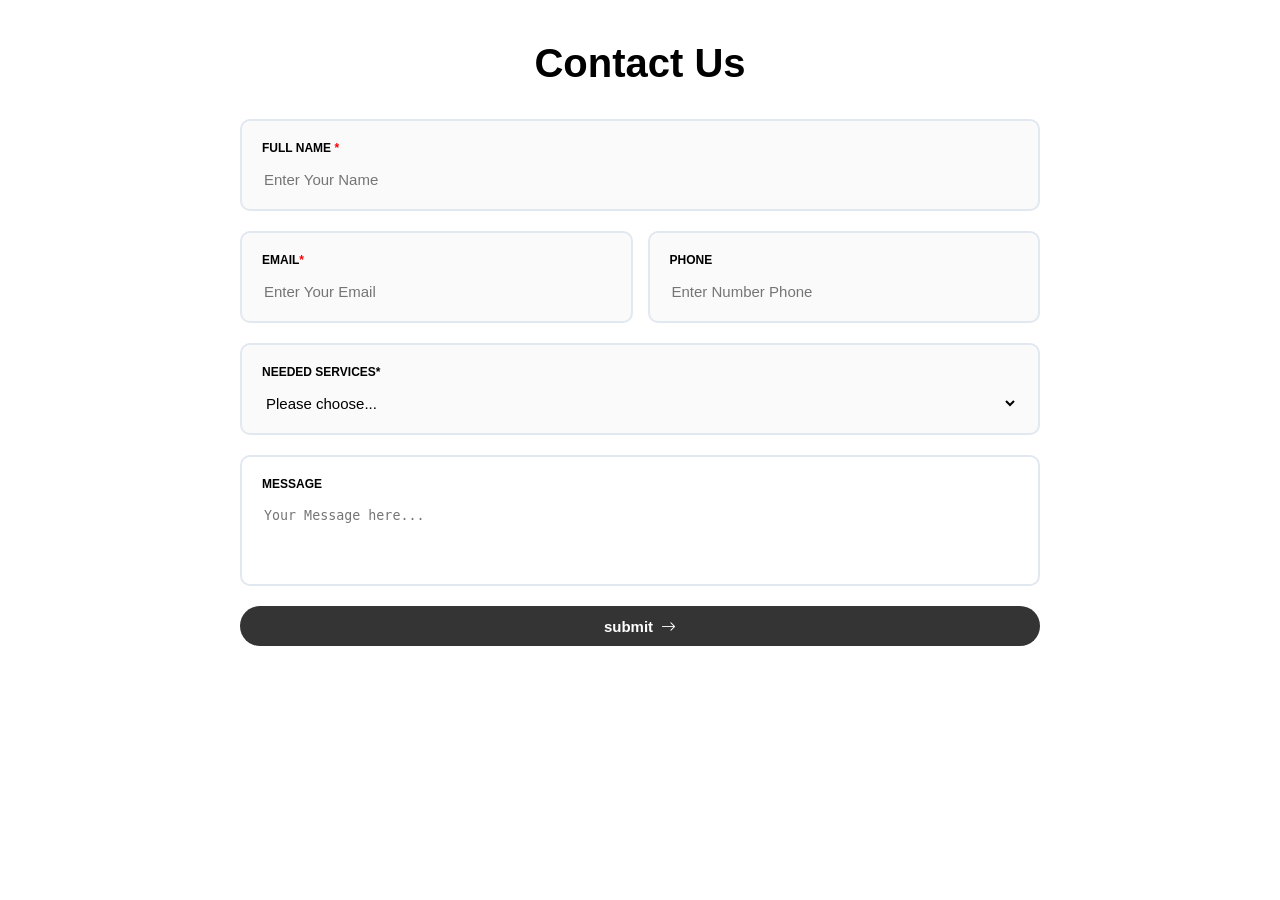
<file: btap3/lab2/index.html>
<!DOCTYPE html>
<html lang="en">

<head>
    <meta charset="UTF-8">
    <meta name="viewport" content="width=device-width, initial-scale=1.0">
    <link rel="stylesheet" href="style.css">
    <title>Document</title>
</head>
<link rel="stylesheet" href="https://cdn.jsdelivr.net/npm/bootstrap-icons@1.11.0/font/bootstrap-icons.css">



<body>
    <main>
        <section class="contact" id="contact">
            <h2 class="heading">Contact Us</h2>
            <form>
                <div class="box">
                    <label for="">full Name <span class="hot">*</span></label>
                    <input type="name" placeholder="Enter Your Name" />
                </div>
                <div class="input-box">
                    <div class="box">
                        <label for="">Email<span class="hot">*</span></label>
                        <input type="email" placeholder="Enter Your Email" />
                    </div>
                    <div class="box">
                        <label for="">Phone</label>
                        <input type="number" placeholder="Enter Number Phone" />
                    </div>
                </div>
                <div class="box">
                    <label for="inquiry">NEEDED SERVICES<span class="required">*</span></label>
                    <select id="services" required>
                        <option value="">Please choose...</option>
                        <option value="">Option1</option>
                        <option value="">Option2</option>
                        <option value="">Option3</option>
                    </select>
                </div>

                <div class="box-area"> <label for="">Message</label>
                    <textarea name="area" placeholder="Your Message here..."></textarea>
                </div>
                <a href="#">
                    <div class="submit">submit<i class="bi bi-arrow-right"></i></div>
                </a>

            </form>
        </section>
    </main>

</body>

</html>
</file>
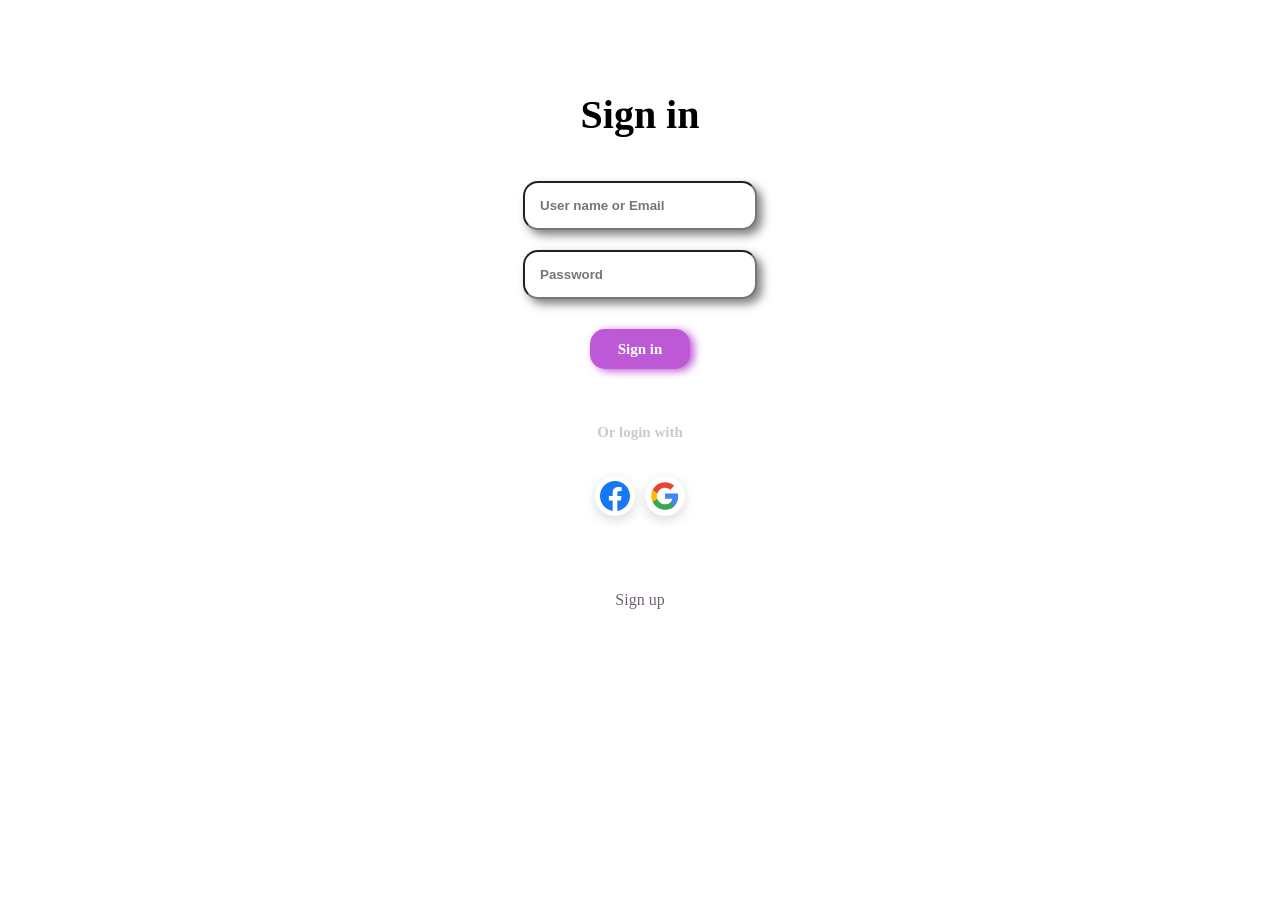
<file: btap3/lab3/index.html>
<!DOCTYPE html>
<html lang="en">

<head>
    <meta charset="UTF-8">
    <meta name="viewport" content="width=device-width, initial-scale=1.0">
    <link rel="stylesheet" href="style.css">
    <title>Document</title>
</head>

<body>
    <main>
        <div class="contact">
            <form>
                <h2> Sign in</h2>
                <div class="input-box">
                    <input type="email" placeholder="User name or Email">

                </div>
                <div class="input-box">
                    <input type="password" placeholder="Password">

                </div>
                <div class="btn">
                    <a href="">
                        <div class="btn-sign">Sign in</div>
                    </a>
                </div>
                <h6>Or login with</h6>
                <div class="social-login">
                    <button type="button" class="social-button" onclick="socialLogin('Facebook')">
                        <svg viewBox="0 0 24 24" fill="#1877F2">
                            <path
                                d="M24 12.073c0-6.627-5.373-12-12-12s-12 5.373-12 12c0 5.99 4.388 10.954 10.125 11.854v-8.385H7.078v-3.47h3.047V9.43c0-3.007 1.792-4.669 4.533-4.669 1.312 0 2.686.235 2.686.235v2.953H15.83c-1.491 0-1.956.925-1.956 1.874v2.25h3.328l-.532 3.47h-2.796v8.385C19.612 23.027 24 18.062 24 12.073z" />
                        </svg>

                        <button type="button" class="social-button" onclick="socialLogin('Google')">
                            <svg class="google-icon" viewBox="0 0 24 24">
                                <path fill="#4285F4"
                                    d="M22.56 12.25c0-.78-.07-1.53-.2-2.25H12v4.26h5.92c-.26 1.37-1.04 2.53-2.21 3.31v2.77h3.57c2.08-1.92 3.28-4.74 3.28-8.09z" />
                                <path fill="#34A853"
                                    d="M12 23c2.97 0 5.46-.98 7.28-2.66l-3.57-2.77c-.98.66-2.23 1.06-3.71 1.06-2.86 0-5.29-1.93-6.16-4.53H2.18v2.84C3.99 20.53 7.7 23 12 23z" />
                                <path fill="#FBBC05"
                                    d="M5.84 14.09c-.22-.66-.35-1.36-.35-2.09s.13-1.43.35-2.09V7.07H2.18C1.43 8.55 1 10.22 1 12s.43 3.45 1.18 4.93l2.85-2.22.81-.62z" />
                                <path fill="#EA4335"
                                    d="M12 5.38c1.62 0 3.06.56 4.21 1.64l3.15-3.15C17.45 2.09 14.97 1 12 1 7.7 1 3.99 3.47 2.18 7.07l3.66 2.84c.87-2.6 3.3-4.53 6.16-4.53z" />
                            </svg>

                        </button>

                    </button>

                </div>

                <div class="sign_up_down">Sign up</div>



            </form>

        </div>


    </main>

</body>

</html>
</file>
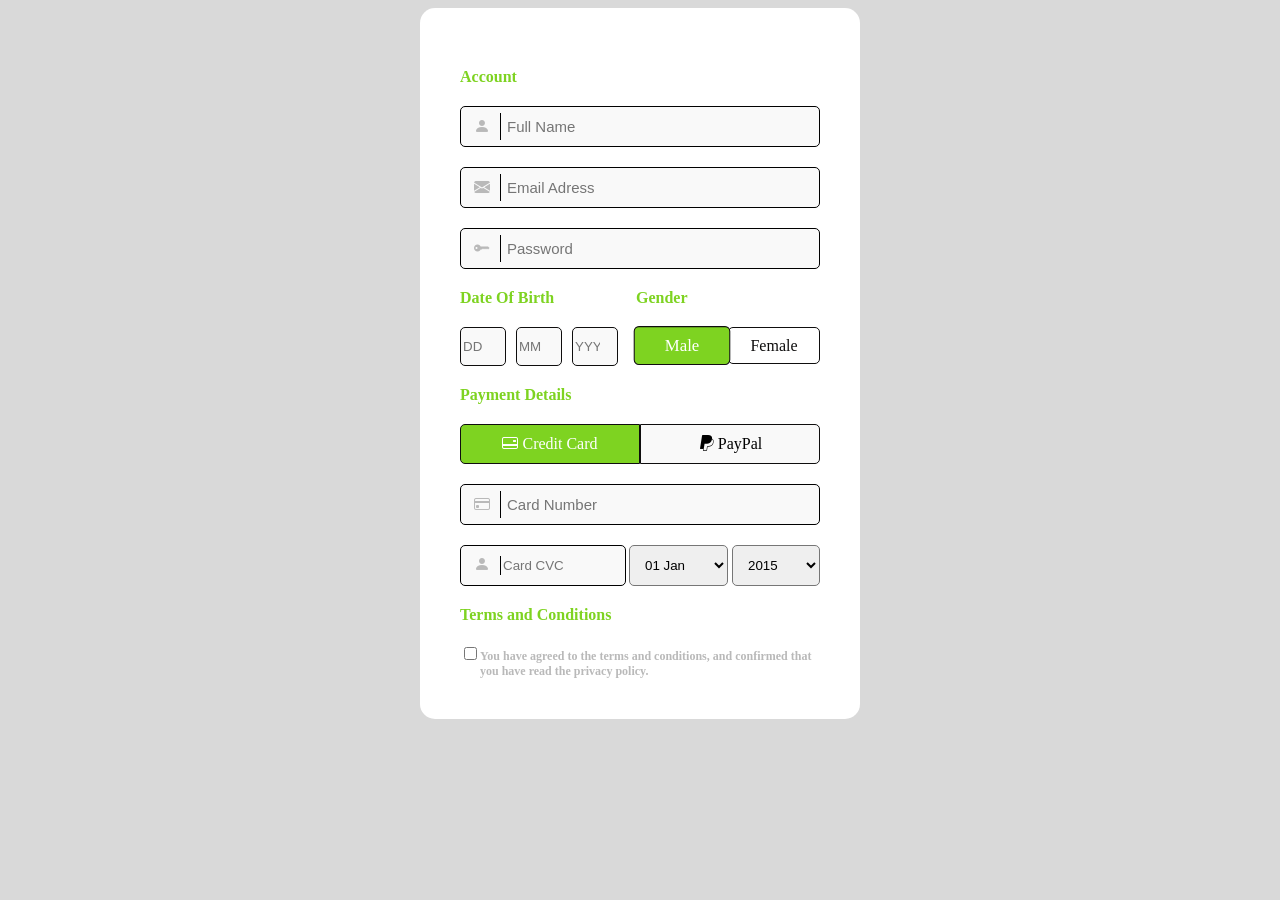
<file: btap3/lab4/index.html>
<!DOCTYPE html>
<html lang="en">

<head>
    <meta charset="UTF-8">
    <meta name="viewport" content="width=device-width, initial-scale=1.0">
    <link rel="stylesheet" href="style.css">
    <link rel="stylesheet" href="https://cdn.jsdelivr.net/npm/bootstrap-icons@1.11.0/font/bootstrap-icons.css">
    <title>lab4</title>
</head>

<body>
    <main>
        <div class="contact">
            <form>

                <div class="account-form">
                    <h4>Account</h4>
                    <div class="input-box">
                        <i class="bi bi-person-fill"></i>
                        <input type="text" placeholder="Full Name">
                    </div>
                    <div class="input-box">
                        <i class="bi bi-envelope-fill"></i>
                        <input type="email" placeholder="Email Adress">
                    </div>

                    <div class="input-box">
                        <i class="bi bi-key-fill"></i>
                        <input type="password" placeholder="Password">
                    </div>

                </div>
                <div class="center">
                    <div class="date-form">
                        <h4>Date Of Birth</h4>
                        <div class="date-input">
                            <input type="number" placeholder="DD">
                            <input type="number" placeholder="MM">
                            <input type="number" placeholder="YYYY">
                        </div>
                    </div>

                    <div class="gender">
                        <h4>Gender</h4>
                        <div class="btn-gender">
                            <input type="radio" id="button1" name="toggle" checked>
                            <label for="button1">Male</label>

                            <input type="radio" id="button2" name="toggle">
                            <label for="button2">Female</label>
                        </div>
                    </div>
                </div>

                <div class="payment">
                    <h4>Payment Details</h4>
                    <div class="payment-box">
                        <div class="up-box">
                            <div class="box-l">
                                <a href=""><i class="bi bi-credit-card-2-back"></i> Credit Card</a>
                            </div>
                            <div class="box-r">
                                <a href=""><i class="bi bi-paypal"></i> PayPal</a>
                            </div>
                        </div>

                        <div class="input-box">
                            <i class="bi bi-credit-card"></i>
                            <input type="number" placeholder="Card Number">
                        </div>

                        <div class="form-upPay">
                            <div class="input-box-pay">
                                <i class="bi bi-person-fill"></i>
                                <input type="text" placeholder="Card CVC">
                            </div>
                            <div class="upPay_r">
                                <select id="date" name="date-month" required>
                                    <option value="">01 Jan</option>
                                </select>
                                <select id="date" name="year" required>
                                    <option value="">2015</option>
                                </select>
                            </div>
                        </div>
                    </div>
                    <div class="form-down">
                        <h4>Terms and Conditions</h4>
                        <div class="check"><input type="checkbox">
                            <h5>You have agreed to the terms and conditions, and confirmed that you
                                have
                                read
                                the
                                privacy policy.</h5>
                        </div>
                    </div>
                </div>


            </form>
        </div>


    </main>

</body>

</html>
</file>
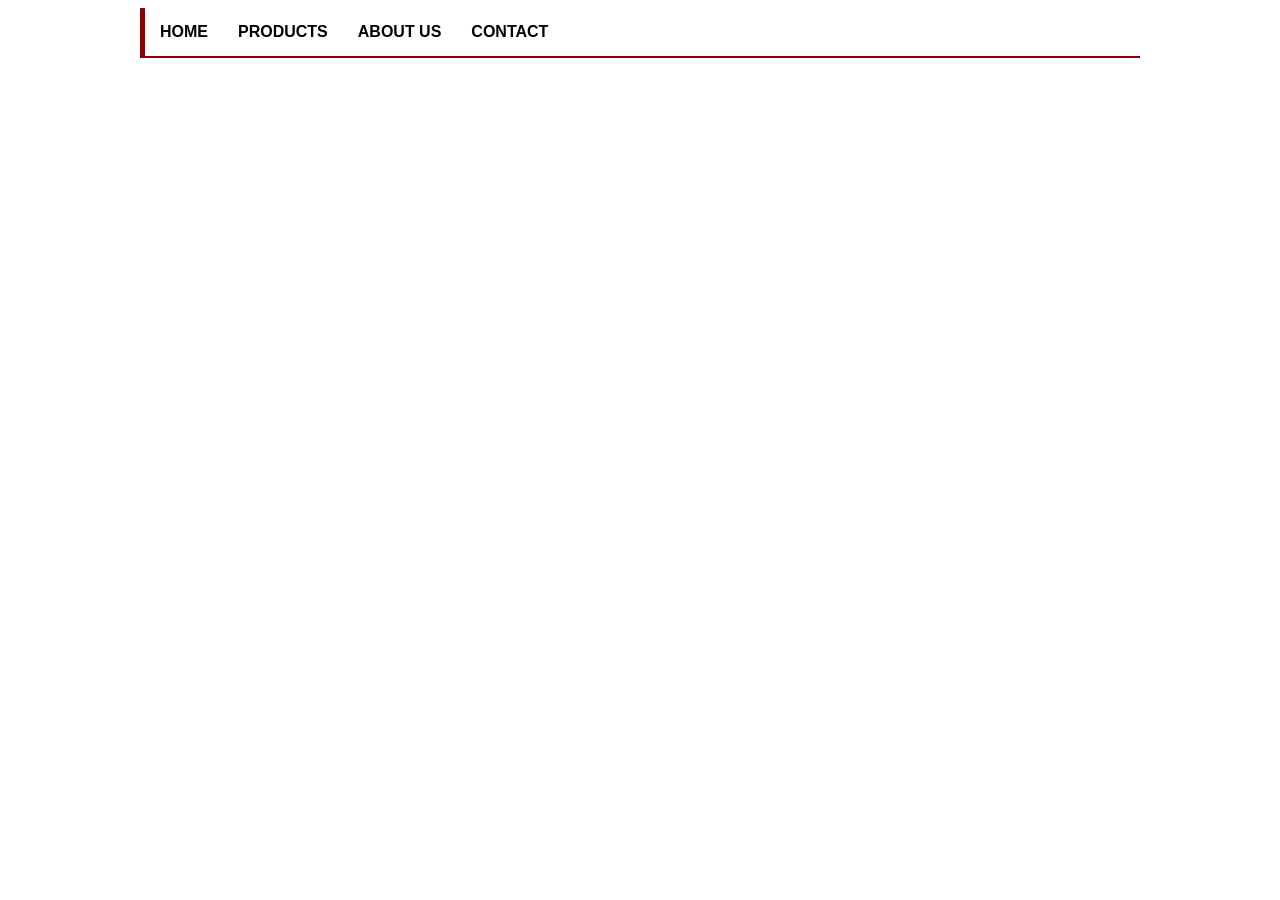
<file: btap3/lab1/lab1.html>
<!DOCTYPE html>
<html lang="en">

<head>
    <meta charset="UTF-8">
    <meta name="viewport" content="width=device-width, initial-scale=1.0">
    <link rel="stylesheet" href="lab1.css">
    <title>Document</title>
</head>

<body>
    <main>
        <nav>
            <div class="menu">
                <div class="menu_item">Home</div>
                <div class="menu_item">products
                    <div class="sub-menu">
                        <div class="sub">TV</div>
                        <div class="sub">Điện thoại</div>
                        <div class="sub">Laptop</div>
                    </div>
                </div>
                <div class="menu_item">about us</div>
                <div class="menu_item">Contact</div>
            </div>
        </nav>
    </main>

</body>

</html>
</file>
<file: page a/stylesheets/style.css>
body {
  margin: 0;
  font-family: Arial, Helvetica, sans-serif;
}
.container {
  width: 1200px;
  margin-left: auto;
  margin-right: auto;
}
#section_normal_1 {
  height: 84px;
  border-bottom: solid 2px #d9d9d9;
  background: white;
}
#section_normal_1 .alpha {
  width: 50%;
  float: left;
}
#section_normal_1 .alpha img {
  margin-top: 20px;
  width: 170px;
}
#section_normal_1 .omega {
  width: 50%;
  float: right;
  text-align: right;
  padding-top: 16px;
}
#section_normal_1 .omega a {
  float: right;
  color: #dddddd;
  margin: 5px;
}
#section_normal_1 .omega .htext_style {
  margin-top: 13px;
  color: #ababab;
  font-weight: 600;
  margin-right: 10px;
  float: right;
}
#section_normal_4_2 {
  padding-top: 86px;
  height: 590px;
  background: #333333;
}
#section_normal_4_2 .alpha {
  width: 50%;
  float: left;
}
#section_normal_4_2 .omega {
  width: 50%;
  float: left;
}
#section_normal_4_2 .alpha .img_style {
  width: 560px;
}
.big_text {
  font-size: 30px;
  color: #2dbfe6;
  font-weight: 600;
}
.big_title {
  font-size: 60px;
  color: #ffffff;
  margin-top: 20px;
  margin-bottom: 30px;
  font-weight: 700;
}
.normal_text {
  font-size: 22px;
  color: #828282;
  padding-bottom: 10px;
}

.pix_button {
  width: auto;
  min-width: 145px;
  height: 55px;
  display: inline-flex;
  align-items: center;
  justify-content: center;
  gap: 8px;
  padding: 0 24px;
  text-decoration: none;
  border-radius: 5px;
  transition: all 0.3s ease;
  font-size: 20px;
  font-weight: 600;
  background-color: #2dc0e8;
  color: #ffffff;
  border: none;
  cursor: pointer;
}

.pix_button:hover {
  background-color: #2dc0e8ae;
  transform: translateY(-2px);
}

.pix_button i {
  font-size: 20px;
  display: inline-flex;
  align-items: center;
}
#section_normal_6 {
  margin: 0;
  height: 315px;
  background-color: #eeeeee;
}
.L1_style {
  margin-top: 0;
  margin-bottom: 0;
  padding-top: 40px;
  color: #646464;
  font-size: 25px;
  text-align: center;
}
.L2_style {
  text-align: center;
  color: #b2b2b2;
  font-size: 15px;
  padding-top: 15px;
  margin-top: 0;
}

#section_normal_6 .alpha {
  margin-top: 20px;
  margin-left: 95px;
  display: inline-block;

  background-color: #2dc0e8;
  width: 500px;
  height: 110px;
}

#section_normal_6 .omega {
  margin-top: 20px;
  margin-left: 10px;
  display: inline-block;
  background-color: #2dc0e8;
  width: 500px;
  height: 110px;
}
.b_style {
  width: 18%;
  float: left;
  height: 110px;
  background-color: #f5f5f5;
  display: flex;
  justify-content: center;
  align-items: center;
}
.txt_style {
  width: 82%;
  float: right;
  height: 110px;
  background-color: #ffffff;
}
.b_style img {
  width: 70px;
  height: 70px;
  border-radius: 50%;
  object-fit: cover;
}
.txt_style p {
  padding: 10px;
  font-size: 17px;
  color: #959595;
  margin-bottom: 0;
}
.txt_style .stars_span {
  display: flex;
  align-items: center;
  gap: 6px;
  padding: 10px;
  padding-top: 0;
}

.txt_style .pix_text {
  color: #6fb0fc;
  text-align: center;
}
#section_agency_5 {
  height: 450px;
  background-color: #ffffff;
  text-align: center;
}
.f1_style {
  padding-top: 60px;
  color: #549661;
  font-size: 20px;
}
.f2_style {
  color: #b7b7b7;
  font-size: 15px;
  width: 500px;
  margin: 0 auto;
  text-align: center;
  padding: 40px 0 40px 0;
}
.second_link .get_2_btn {
  width: 200px;
  height: 66px;
  display: inline-flex;
  align-items: center;
  justify-content: center;
  gap: 8px;
  padding: 0 24px;
  cursor: pointer;
  border: 3px solid #458c53;
}
.second_link .slow_fade {
  text-decoration: none;
  color: #458c53;
  font-weight: 700;
}
.rights_st {
  padding-top: 45px;
  color: #b7b7b7;
  font-size: 15px;
  line-height: 2;
}
.editContent .pixfort_st {
  color: #458c53;
}
.clearfix {
  padding-top: 20px;
}
.center_btn img {
  display: inline-flex;
  gap: 20px;
}
</file>
<file: page b/stylesheets/style.css>
body {
  margin: 0;
  font-family: Arial, Helvetica, sans-serif;
}
.container {
  width: 967px;
  margin-left: 270px;
  margin-right: 270px;
}
#section_text_2 {
  background-color: #f3f3f3;
  height: 100px;
  display: flex;
  justify-content: center;
}

#section_text_2 .alpha {
  width: 50%;
  float: left;
}
#section_text_2 .alpha img {
  margin-top: 30px;
  width: 140px;
}
#section_text_2 .omega {
  width: 50%;
  float: right;
  text-align: right;
  padding-top: 25px;
}
#section_text_2 .omega .pix_button {
  width: 85px;
  height: 40px;
  display: inline-flex;
  align-items: center;
  justify-content: center;
  gap: 8px;
  padding: 0 24px;
  text-decoration: none;
  border-radius: 5px;
  font-size: 15px;
  font-weight: 600;
  background-color: #f77825;
  color: #ffffff;
  border: none;
  cursor: pointer;
}
#section_header_1 {
  background-color: #ffffff;
  height: 80px;
  display: flex;
  justify-content: center;
  align-items: center;
}

.navbar {
  width: auto;
  display: flex;
  justify-content: space-between;
  align-items: center;
  border: none;
  padding: 0;
}
.containerss {
  justify-content: space-between;
  align-items: center;
  width: 100%;
}
.navbar-toggle {
  display: none;
}
.right_socials {
  display: flex;
  align-items: center;
  float: right;
}

.right_socials ul {
  list-style: none;
  margin: 0;
  padding: 0;
  display: flex;
  gap: 15px;
}
#navbar-collapse-02 ul {
  list-style: none;
  margin: 0;
  padding: 0;
  display: flex;
  gap: 40px;
  align-items: center;
}

#navbar-collapse-02 ul li a {
  text-decoration: none;
  color: #666;
  font-weight: 600;
  transition: color 0.3s;
}

#navbar-collapse-02 ul li a:hover {
  color: #000;
}
#section_slider {
  background-color: #eeeeee;
  height: 530px;
  display: flex;
  justify-content: center;
  align-items: center;
}

.pixfort_pix_slider {
  position: relative;
  width: 100%;
  overflow: hidden;
}

.carousel {
  position: relative;
  width: 100%;
}

.carousel-inner {
  position: relative;
  width: 100%;
  overflow: hidden;
  border-radius: 20px;
}

.carousel-inner .item {
  position: relative;
  display: none;
  width: 100%;
  transition: 0.6s ease-in-out left;
}

.carousel-inner .item.active {
  display: block;
}

.carousel-inner .item img {
  width: 100%;
  height: auto;
  display: block;
}
.carousel-inner .item::after {
  content: "";
  position: absolute;
  bottom: 0;
  left: 0;
  right: 0;
  height: 40%;
  background: linear-gradient(to top, rgba(0, 0, 0, 0.8) 0%, transparent 100%);
  pointer-events: none;
}

.carousel-caption {
  position: absolute;
  bottom: 0px;
  left: 10px;
  z-index: 10;
  color: #fff;
  text-align: left;
}

.carousel-caption h3 {
  font-size: 35px;
  font-weight: bold;
  margin: 0;
  padding-left: 20px;
  text-shadow: 2px 2px 4px rgba(0, 0, 0, 0.5);
}

.carousel-caption p {
  margin-top: 0px;
  padding: 0 0 10px 20px;
  font-size: 15px;
  line-height: 1.6;
  max-width: 600px;
  text-shadow: 1px 1px 3px rgba(0, 0, 0, 0.5);
}

.carousel-control {
  position: absolute;
  top: 50%;
  transform: translateY(-50%);
  z-index: 15;
  width: 40px;
  height: 40px;
  background: rgba(255, 255, 255, 0.3);
  border: 2px solid #fff;
  border-radius: 50%;
  display: flex;
  align-items: center;
  justify-content: center;
  cursor: pointer;
  transition: all 0.3s ease;
  text-decoration: none;
}

.carousel-control:hover {
  background: rgba(255, 255, 255, 0.5);
  transform: translateY(-50%) scale(1.1);
}

.carousel-control.left {
  left: 20px;
}

.carousel-control.right {
  right: 20px;
}

.carousel-control::before {
  content: "";
  width: 10px;
  height: 10px;
  border-left: 3px solid #fff;
  border-bottom: 3px solid #fff;
  display: inline-block;
}

.carousel-control.left::before {
  transform: rotate(45deg);
  margin-left: 5px;
}

.carousel-control.right::before {
  transform: rotate(-135deg);
  margin-right: 5px;
}

.carousel-indicators {
  position: absolute;
  top: 20px;
  right: 60px;
  z-index: 15;
  margin: 0;
  padding: 0;
  list-style: none;
  display: flex;
  gap: 12px;
}

.carousel-indicators li {
  width: 12px;
  height: 12px;
  border-radius: 50%;
  background: rgba(255, 255, 255, 0.5);
  border: 2px solid #fff;
  cursor: pointer;
  transition: all 0.3s ease;
}

.carousel-indicators li.active {
  background: #fff;
  width: 14px;
  height: 14px;
  box-shadow: 0 0 10px rgba(255, 255, 255, 0.8);
}

.carousel-indicators li:hover {
  background: rgba(255, 255, 255, 0.8);
  transform: scale(1.2);
}
#section_gym_4 {
  height: 450px;
  background-color: #ffffff;
  display: flex;
  justify-content: center;
  align-items: center;
}

.top_padding {
  display: flex;
  align-items: center;
  justify-content: space-between;
  gap: 16px;
  justify-items: center;
}
.one-third {
  flex: 1;
  min-width: 0;
  padding: 12px;
  box-sizing: border-box;
}
.part_st {
  width: 250px;
  height: 350px;
  display: inline;
  justify-content: center;
}
.part_st .img_gym_st {
  display: flex;
  justify-content: center;
  align-items: center;
}
.part_st .img_gym_st img {
  border-radius: 50%;
  width: 180px;
  height: 180px;
}
.text_gym_style {
  display: flex;
  flex-direction: column;
  align-items: center;
  text-align: center;
  padding: 10px;
}
.text_gym_style .gym_text {
  margin-top: 0px;
  color: #bcbcbc;
  font-size: 15px;
  width: 200px;
}
.text_gym_style .gym_st {
  font-weight: 600;
  white-space: nowrap;
}
.link_3_btn {
  display: flex;
  justify-content: center;
}
.link_3_btn .slow_fade {
  width: 85px;
  height: 40px;
  display: inline-flex;
  align-items: center;
  justify-content: center;
  gap: 8px;
  padding: 0 24px;
  text-decoration: none;
  border-radius: 5px;
  font-size: 15px;
  font-weight: 600;
  background-color: #f77825;
  color: #ffffff;
  border: none;
  cursor: pointer;
  white-space: nowrap;
}
#section_intro_title {
  height: 480px;
  display: flex;
  justify-content: center;
  align-items: center;
  background-color: #f3f3f3;
}

#section_intro_title .container {
  display: flex;
  justify-content: center;
  align-items: flex-start;
  gap: 20px;
}
.flat_pricing {
  width: 300px;
  height: 400px;
  background-color: white;
  text-align: center;
  border: solid 1px #d9d9d9;
  border-radius: 20px;
  box-shadow: 0 0 1rem rgba(0, 0, 0, 0.15);
}
.big_title.blue_text {
  color: #3fc5ea;
}
.big_title.orange {
  color: #f77825;
}
.big_title {
  margin: 40px 0 0px 0;
  font-size: 50px;
  font-weight: 500;
}
.light_gray strong {
  color: #939290;
  font-size: 1rem;
}
.flat_pricing_list {
  color: #a1a09f;
  list-style: none;
  text-align: center;
  padding: 10px 0;
  line-height: 50px;
  margin: 0;
  font-size: 1rem;
}

.flat_pricing .btn_normal {
  width: 100px;
  height: 40px;
  display: inline-flex;
  align-items: center;
  justify-content: center;
  gap: 8px;
  padding: 0 24px;
  text-decoration: none;
  border-radius: 5px;
  font-size: 15px;
  font-weight: 600;
  color: #ffffff;
  border: none;
  cursor: pointer;
  white-space: nowrap;
}
.btn_normal.blue_bg {
  background-color: #3fc5ea;
}
.btn_normal.orange_bg {
  background-color: #f77825;
}

.subscribe {
  padding: 40px 0px 0 0;
  display: flex;
  justify-content: center;
  height: 600px;
  background-color: #191919;
}

.text_input {
  max-width: 400px;
  height: 400px;
  margin: 0 auto;
  background-color: #2a2a2a;
  padding: 50px 40px;
  border-radius: 8px;
  text-align: center;
}

.headtext_style {
  margin-bottom: 15px;
}

.headtext_style .pix_text {
  color: #ffffff;
  font-size: 25px;
  font-weight: 700;
  letter-spacing: 1px;
  text-transform: uppercase;
}

.segment {
  width: 60px;
  height: 5px;
  background-color: #2196f3;
  margin: 0 auto 25px;
}

.subtext_style {
  color: #767570;
  font-size: 20px;
  line-height: 1.5;
  margin: 0 auto;
  max-width: 350px;
  text-align: center;
}

#contact_form {
  display: flex;
  flex-direction: column;
  gap: 15px;
}

#result {
  margin-bottom: 50px;
}

input[type="text"],
input[type="email"] {
  padding: 18px 20px;
  background-color: #ffffff;
  border: none;
  border-radius: 4px;
  font-size: 15px;
  color: #333333;
  outline: none;
  transition: all 0.3s ease;
}

.subscribe_btn {
  width: 100%;
  padding: 18px 20px;
  background-color: #2196f3;
  color: #ffffff;
  border: none;
  border-radius: 4px;
  font-size: 16px;
  font-weight: 600;
  letter-spacing: 0.5px;
  cursor: pointer;
  transition: all 0.3s ease;
  text-transform: uppercase;
}

.subscribe_btn:hover {
  background-color: #1976d2;
  transform: translateY(-2px);
  box-shadow: 0 4px 12px rgba(33, 150, 243, 0.4);
}
#hidden_pix_15 {
  display: none;
}
#section_party_4 {
  display: flex;
  justify-content: center;
  align-content: center;
  height: 60px;
  background-color: #151515;
}
#section_party_4 .alpha {
  padding-top: 24px;
  width: 50%;
  float: left;
}
#section_party_4 .omega {
  padding-top: 15px;
  text-align: right;
  float: right;
}

.socbuttons {
  display: flex;
  align-items: center;
  gap: 20px;
}

.likes_st {
  order: 1;
  flex-shrink: 0;
}

.soc_icons {
  order: 2;
}

.likes_st {
  font-size: 1em;
  color: #666;
}
.rights_st {
  font-size: 1em;
  color: #666;
}
.pixfort_st {
  color: #1976d2;
}

.bottom-icons {
  list-style: none;
  padding: 0;
  margin: 0;
  display: flex;
}

.bottom-icons a {
  display: inline-block;
  width: 30px;
  height: 30px;
  line-height: 30px;
  text-align: center;
  color: #fff;
  text-decoration: none;

  font-size: 18px;
}

.pixicon-facebook2::before {
  content: "f";
  font-family: sans-serif;
  font-weight: bold;
}

.pixicon-twitter2::before {
  content: "𝕏";
  font-family: sans-serif;
}

.pixicon-instagram::before {
  content: "🅾";
  font-size: 1.2rem;
  font-weight: bold;
}
</file>
<file: page c/stylesheets/style.css>
body {
  font-family: Arial, Helvetica, sans-serif;
  margin: 0;
}
.container {
  width: 1000px;
  margin-left: auto;
  margin-right: auto;
}
#section_header_2_dark {
  background-color: #333333;
  height: 70px;
  display: flex;
  justify-content: center;
}
.navbar-header {
  width: 30%;
  float: left;
  padding-top: 20px;
}
.navbar-toggle {
  display: none;
}

.navbar-right {
  display: flex;
  align-items: center;
  list-style: none;
  text-align: right;
  float: right;
  margin-top: 25px;
}

.propClone a {
  padding-left: 40px;
  text-decoration: none;
  color: #fff;
}
.propClone span {
  padding: 0 10px 0 30px;
  color: #efcc33;
}
.icon-item {
  padding-left: 20px;
  color: #fff;
}
</file>
<file: btap3/lab2/style.css>
body {
  font-family: Arial, Helvetica, sans-serif;
}
main {
  display: flex;
  justify-content: center;
  align-content: center;
}
.contact {
  width: 800px;
}
h2 {
  text-align: center;
  font-size: 40px;
}
.box label,
.box-area label {
  display: block;
  font-size: 12px;
  text-transform: uppercase;
  padding-bottom: 15px;
  font-weight: bold;
}
.box input {
  border: none;
  width: 100%;
  outline: none;
  background: #fafafa;
  font-size: 15px;
}
.box {
  margin-bottom: 20px;
  padding: 20px;
  border: 2px solid #e2e8f0;
  border-radius: 10px;
  background: #fafafa;
}

.contact form .input-box {
  display: grid;
  grid-template-columns: 1fr 1fr;
  gap: 15px;
}
.box #services {
  border: none;
  width: 100%;
  background-color: #fafafa;
  font-size: 15px;
}
.box-area {
  margin-bottom: 20px;
  padding: 20px;
  border: 2px solid #e2e8f0;
  border-radius: 10px;
  background: white;
}
.box-area textarea {
  width: 100%;
  height: 50px;
  resize: none;
  border: none;
  outline: none;
}
.btn {
  width: 100%;
  background-color: antiquewhite;
}
.submit {
  width: 100%;
  height: 40px;
  display: inline-flex;
  align-items: center;
  justify-content: center;
  gap: 8px;
  text-decoration: none;
  border-radius: 20px;
  font-size: 15px;
  font-weight: 600;
  background-color: #343434;
  color: #ffffff;
  border: none;
  cursor: pointer;
  transition: 0.3 ease-out;
}
.submit:hover {
  color: #505050;
}
.hot {
  color: red;
}
</file>
<file: btap3/lab3/style.css>
body {
  background-image: url("https://imgs.699pic.com/images/601/611/603.jpg!seo.v1");
  background-repeat: no-repeat;
  background-size: cover;
}
main {
  display: flex;
  justify-content: center;
  align-content: center;
  padding-top: 50px;
}
form {
  min-width: 400px;
  background-color: white;
  border-radius: 15px;
  align-content: center;
  justify-content: center;
  text-align: center;
}
.contact h2 {
  font-size: 40px;
  text-align: center;
}
.input-box {
  display: flex;
  align-content: center;
  justify-content: center;
  padding: 10px;
}
.input-box input {
  padding: 15px;
  border-radius: 15px;
  width: 200px;
  box-shadow: 5px 5px 10px rgba(0, 0, 0, 0.5);
  font-weight: bold;
}
.btn {
  padding-top: 20px;
  padding-bottom: 20px;
}

.btn-sign {
  width: 100px;
  height: 40px;
  display: inline-flex;
  align-items: center;
  justify-content: center;
  gap: 8px;
  text-decoration: none;
  border-radius: 15px;
  font-size: 15px;
  font-weight: 600;
  background-color: #bd59d7;
  color: #ffffff;
  border: none;
  box-shadow: 4px 2px 8px #bd59d7;
  cursor: pointer;
}
h6 {
  color: #cacaca;
  font-size: 15px;
}
.social-login .social-button {
  width: 40px;
  height: 40px;
  background: white;
  border-radius: 50%;
  padding: 5px;
  box-shadow: 0 4px 12px rgba(0, 0, 0, 0.15);
  border: none;
  cursor: pointer;
}
.social-login {
  gap: 10px;
  display: flex;
  justify-content: center;
  padding-bottom: 50px;
}
.sign_up_down {
  padding: 25px;
  color: #725e75;
  cursor: pointer;
}
</file>
<file: btap3/lab4/style.css>
body {
  background-color: #d9d9d9;
}

main {
  display: flex;
  justify-content: center;
  align-content: center;
}
form {
  background-color: white;
  border-radius: 15px;
  max-width: 360px;
  padding: 40px;
}
h4 {
  margin: 20px 0px;
  color: #7ed321;
}

.input-box {
  padding: 10px;
  border: solid 1px black;
  border-radius: 5px;
  margin-top: 20px;
  background-color: #f9f9f9;
}
.input-box i {
  border-right: solid 1px black;
  padding-right: 10px;
  padding: 5px 10px 5px 3px;
  color: #b9b9b9;
}
.input-box input {
  background-color: #f9f9f9;
  border: none;
  width: 85%;
  font-size: 15px;
  outline: none;
}

.center {
  display: grid;
  grid-template-columns: 1fr 1fr;
}
.date-input {
  display: flex;
  gap: 10px;
  text-align: center;
}
.date-input input {
  width: 40px;
  height: 35px;
  background-color: #f9f9f9;
  border: solid 1px #0f0e0e;
  border-radius: 5px;
}
.btn-gender {
  display: flex;
}

.btn-gender input {
  display: none;
}

.btn-gender label {
  padding: 5px;
  width: 80px;
  height: 25px;
  color: #0f0e0e;
  border: 1px solid #0f0e0e;
  cursor: pointer;
  transition: all 0.3s ease;
  display: flex;
  align-items: center;
  justify-content: center;
  border-radius: 5px;
}

input[type="radio"]:checked + label {
  background-color: #7ed321;
  transform: scale(1.05);
  color: white;
}

.up-box {
  display: flex;
  justify-content: space-between;
}
.box-l {
  width: 50%;
  text-align: center;
  padding: 10px 0;
  background-color: #7ed321;
  border-top-left-radius: 5px;
  border-bottom-left-radius: 5px;
  border: 1px solid #0f0e0e;
}
.box-r {
  width: 50%;
  text-align: center;
  padding: 10px 0;
  background-color: #f9f9f9;
  border-top-right-radius: 5px;
  border-bottom-right-radius: 5px;
  border: 1px solid #0f0e0e;
}
.box-r a {
  text-decoration: none;
  color: black;
}
.box-l a {
  text-decoration: none;
  color: white;
}
.form-upPay {
  display: flex;
  justify-content: space-between;
}
.input-box-pay {
  display: flex;
  padding: 10px;
  border: solid 1px black;
  border-radius: 5px;
  margin-top: 20px;
  background-color: #f9f9f9;
  width: 40%;
}
.input-box-pay i {
  border-right: solid 1px black;
  padding-right: 10px;
  padding: 0px 10px 0px 3px;
  color: #b9b9b9;
}
.input-box-pay input {
  outline: none;
  border: none;
  background-color: #f9f9f9;
  width: 90%;
}
.upPay_r {
  padding-top: 20px;
}
#date {
  padding: 11px;
  padding-right: 25px;
  border-radius: 5px;
}

.check {
  display: flex;
  align-items: baseline;
}
.check input {
  accent-color: #7ed321;
}
h5 {
  margin: 0;
  font-size: 12px;
  color: #b9b9b9;
}
</file>
<file: btap3/lab1/lab1.css>
body {
  font-family: Arial, Helvetica, sans-serif;
}
main {
  width: 1000px;
  margin-left: auto;
  margin-right: auto;
}
nav {
  height: 48px;
  border-bottom: solid 2px #8b0000;
  border-left: solid 5px #8b0000;
}

.menu .menu_item {
  float: left;
  width: fit-content;
  padding: 15px;
  text-transform: uppercase;
  font-weight: 700;
  cursor: pointer;
}
.menu .menu_item:hover {
  background-color: #8b0000;
  color: white;
}
.menu_item .sub-menu {
  display: none;
}
.menu_item:hover .sub-menu {
  display: block;
  position: absolute;
  top: 56px;
  background-color: #eeeeee;
  border-top: solid 2px #8b0000;
  margin-left: -15px;
}
.menu_item:hover .sub-menu .sub {
  color: black;
  padding: 15px;
  font-size: 15px;
  border-bottom: 2px solid #bfbfbf;
}
.menu_item:hover .sub-menu .sub:hover {
  background-color: #8b0000;
  color: white;
}
</file>
